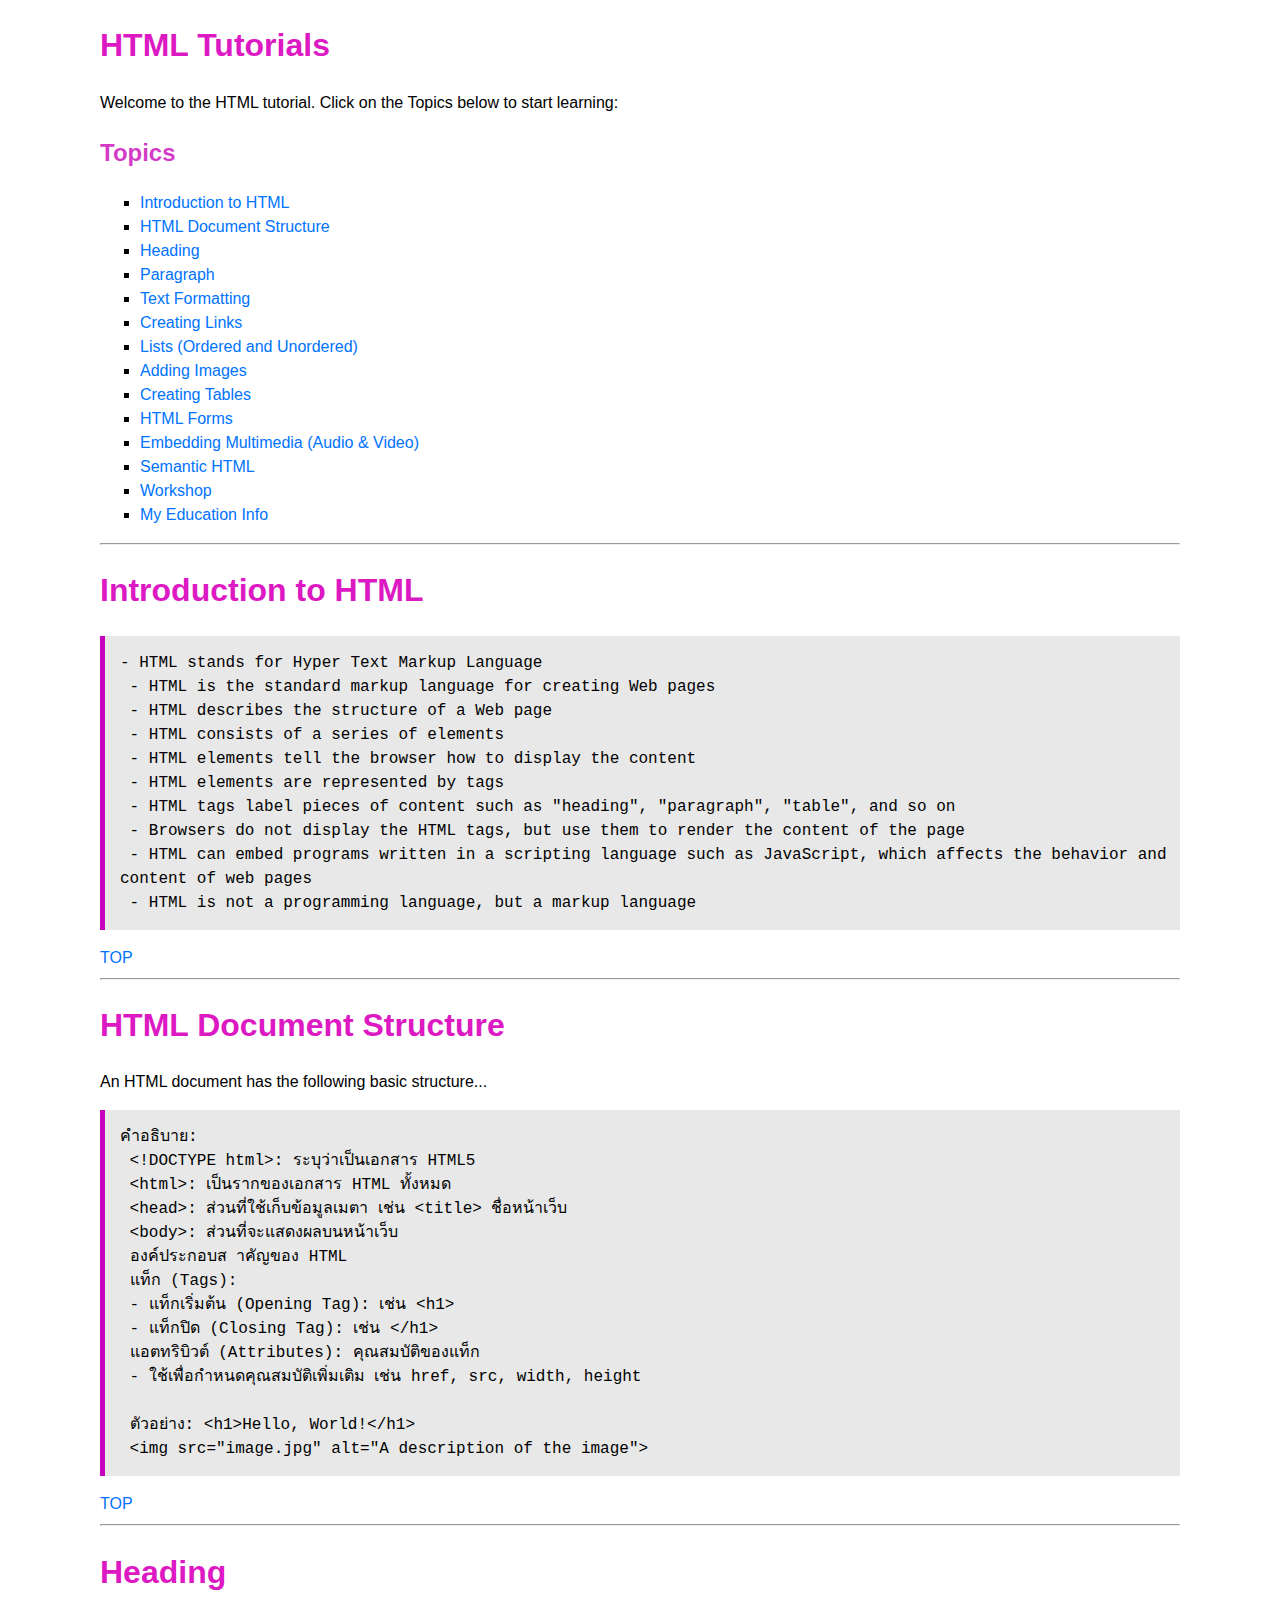
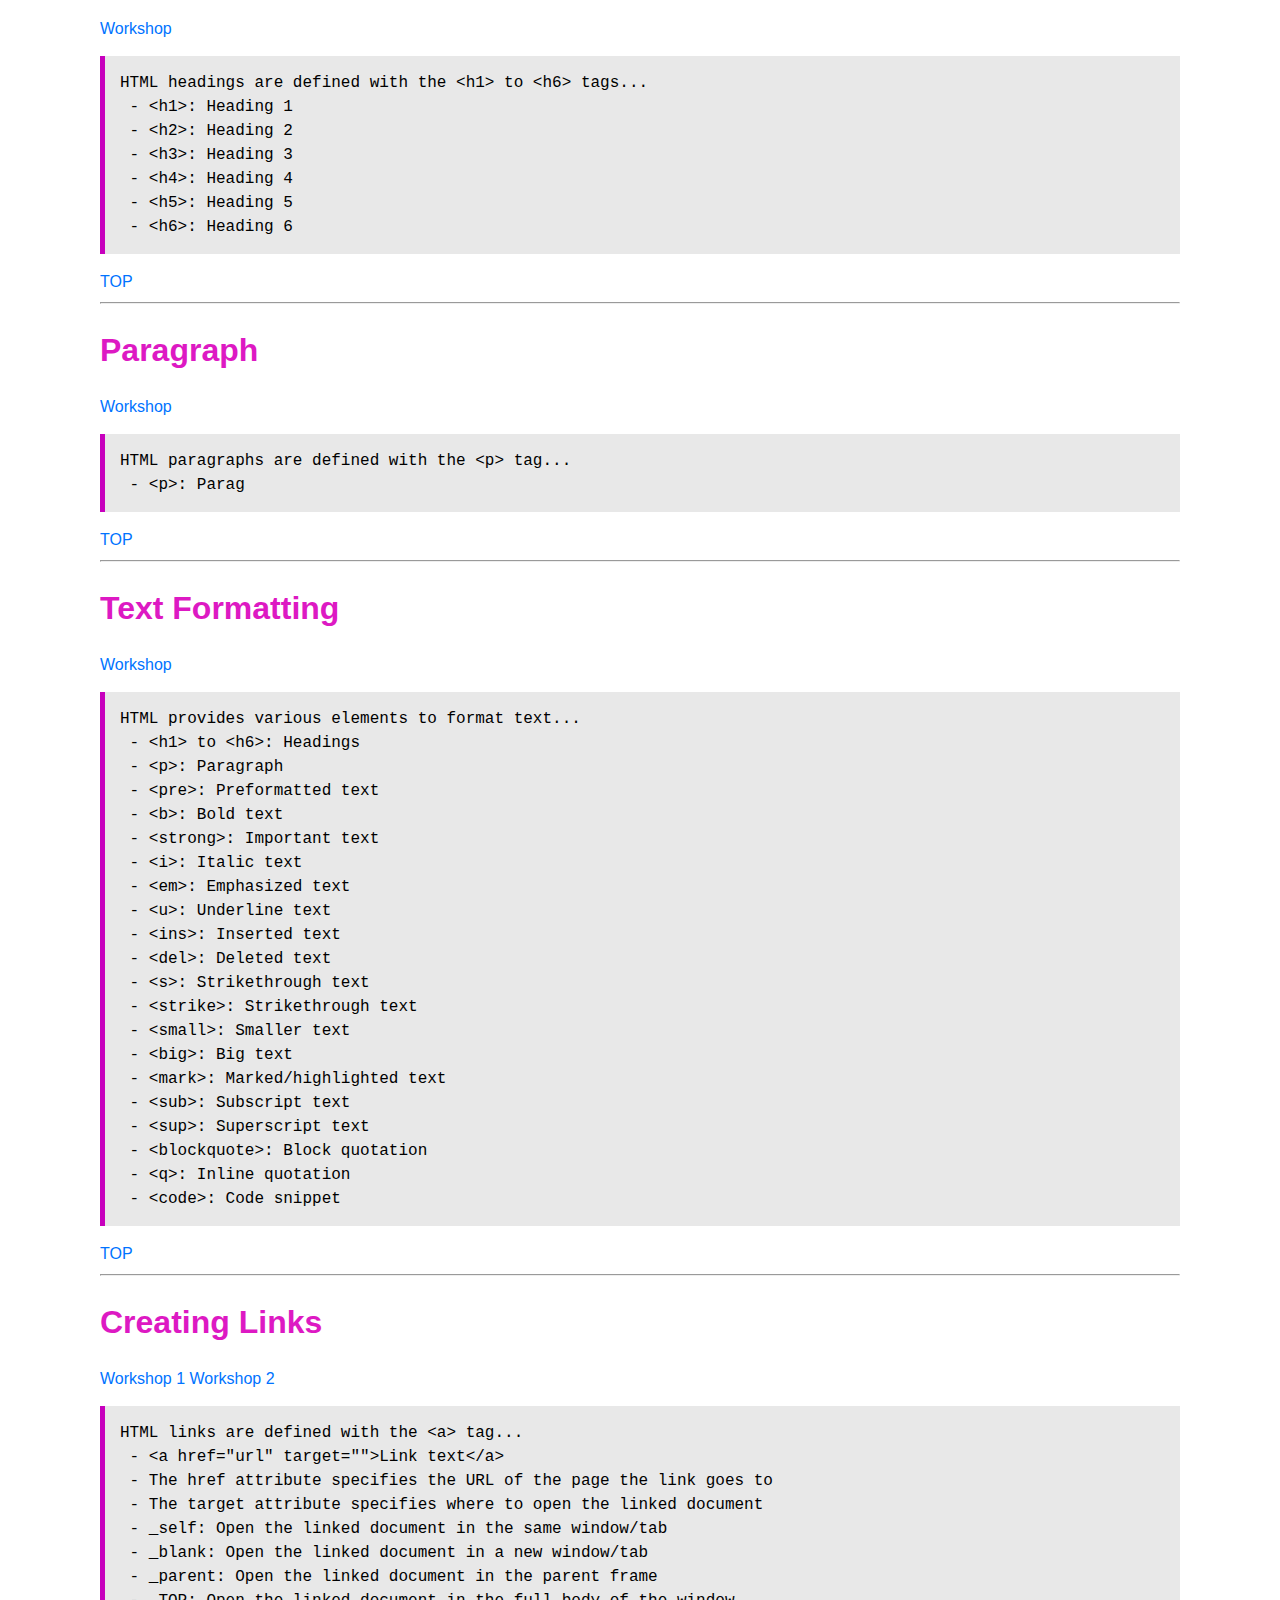
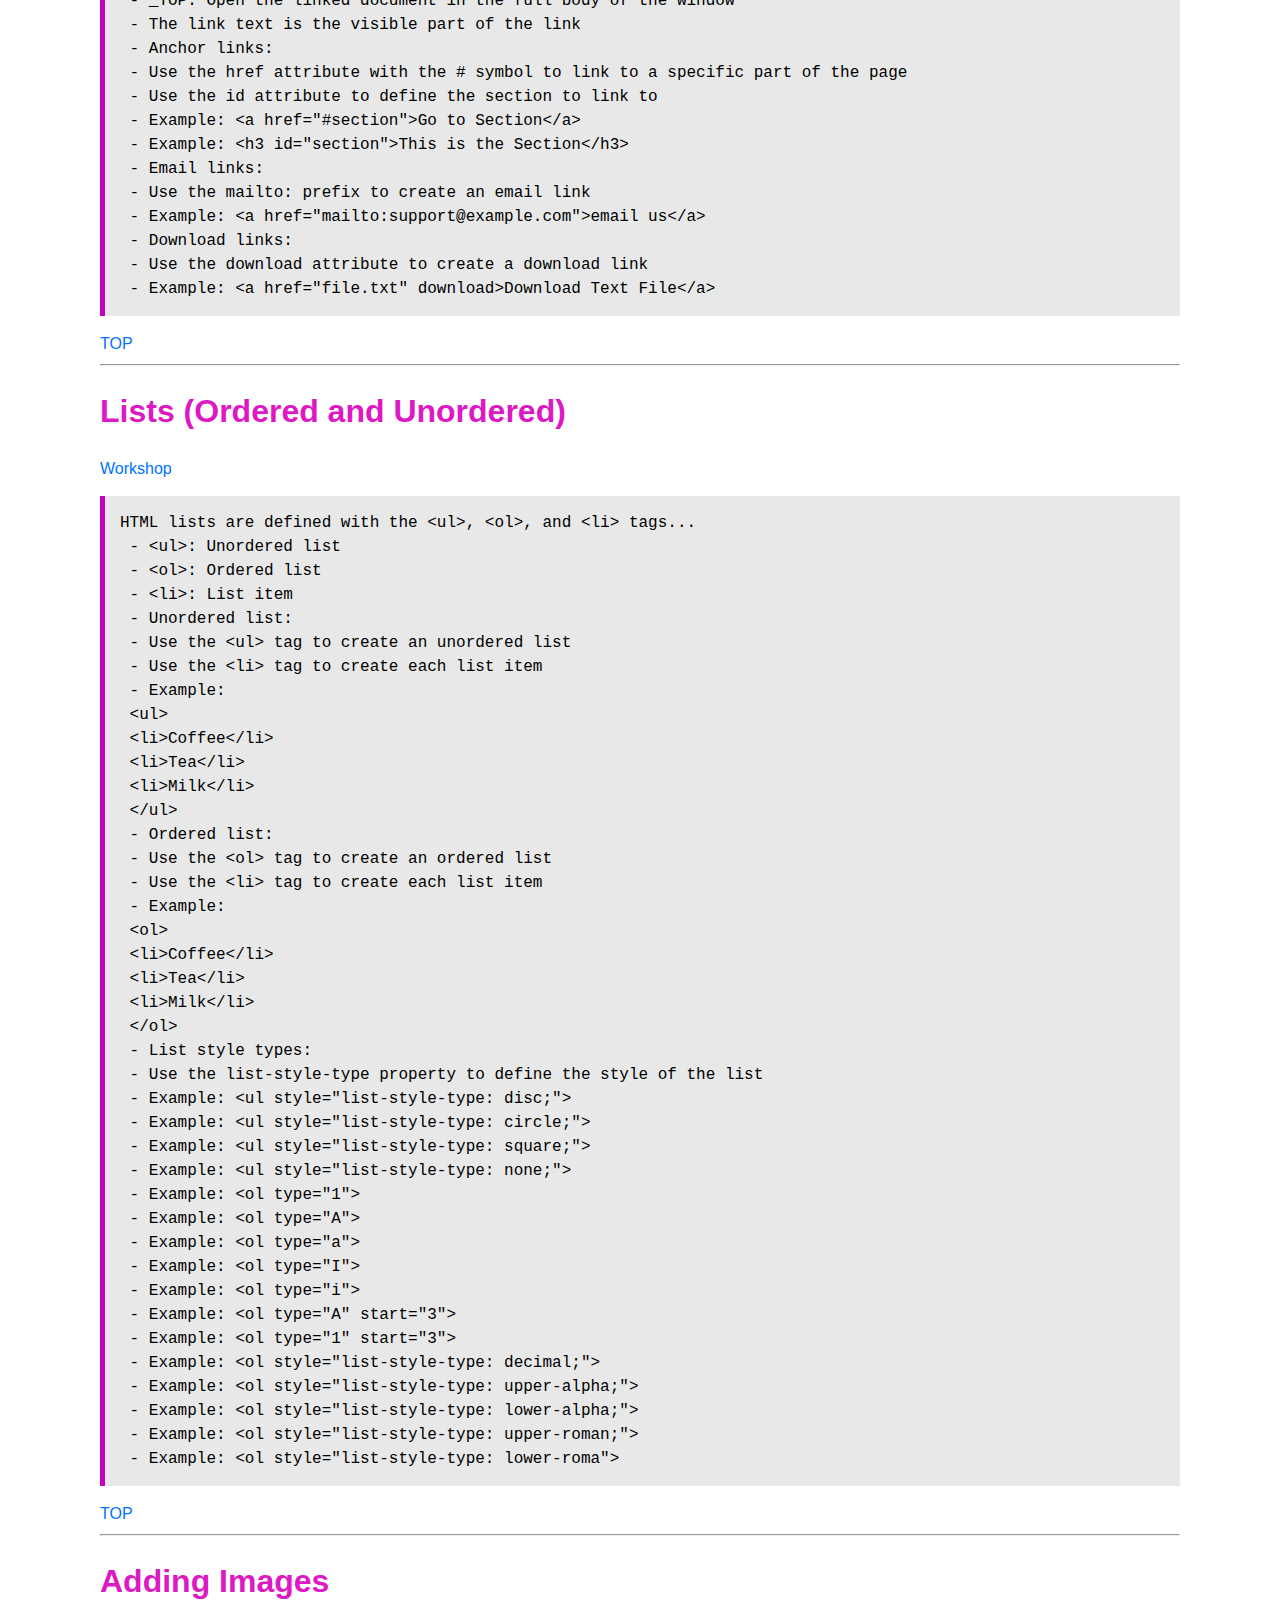
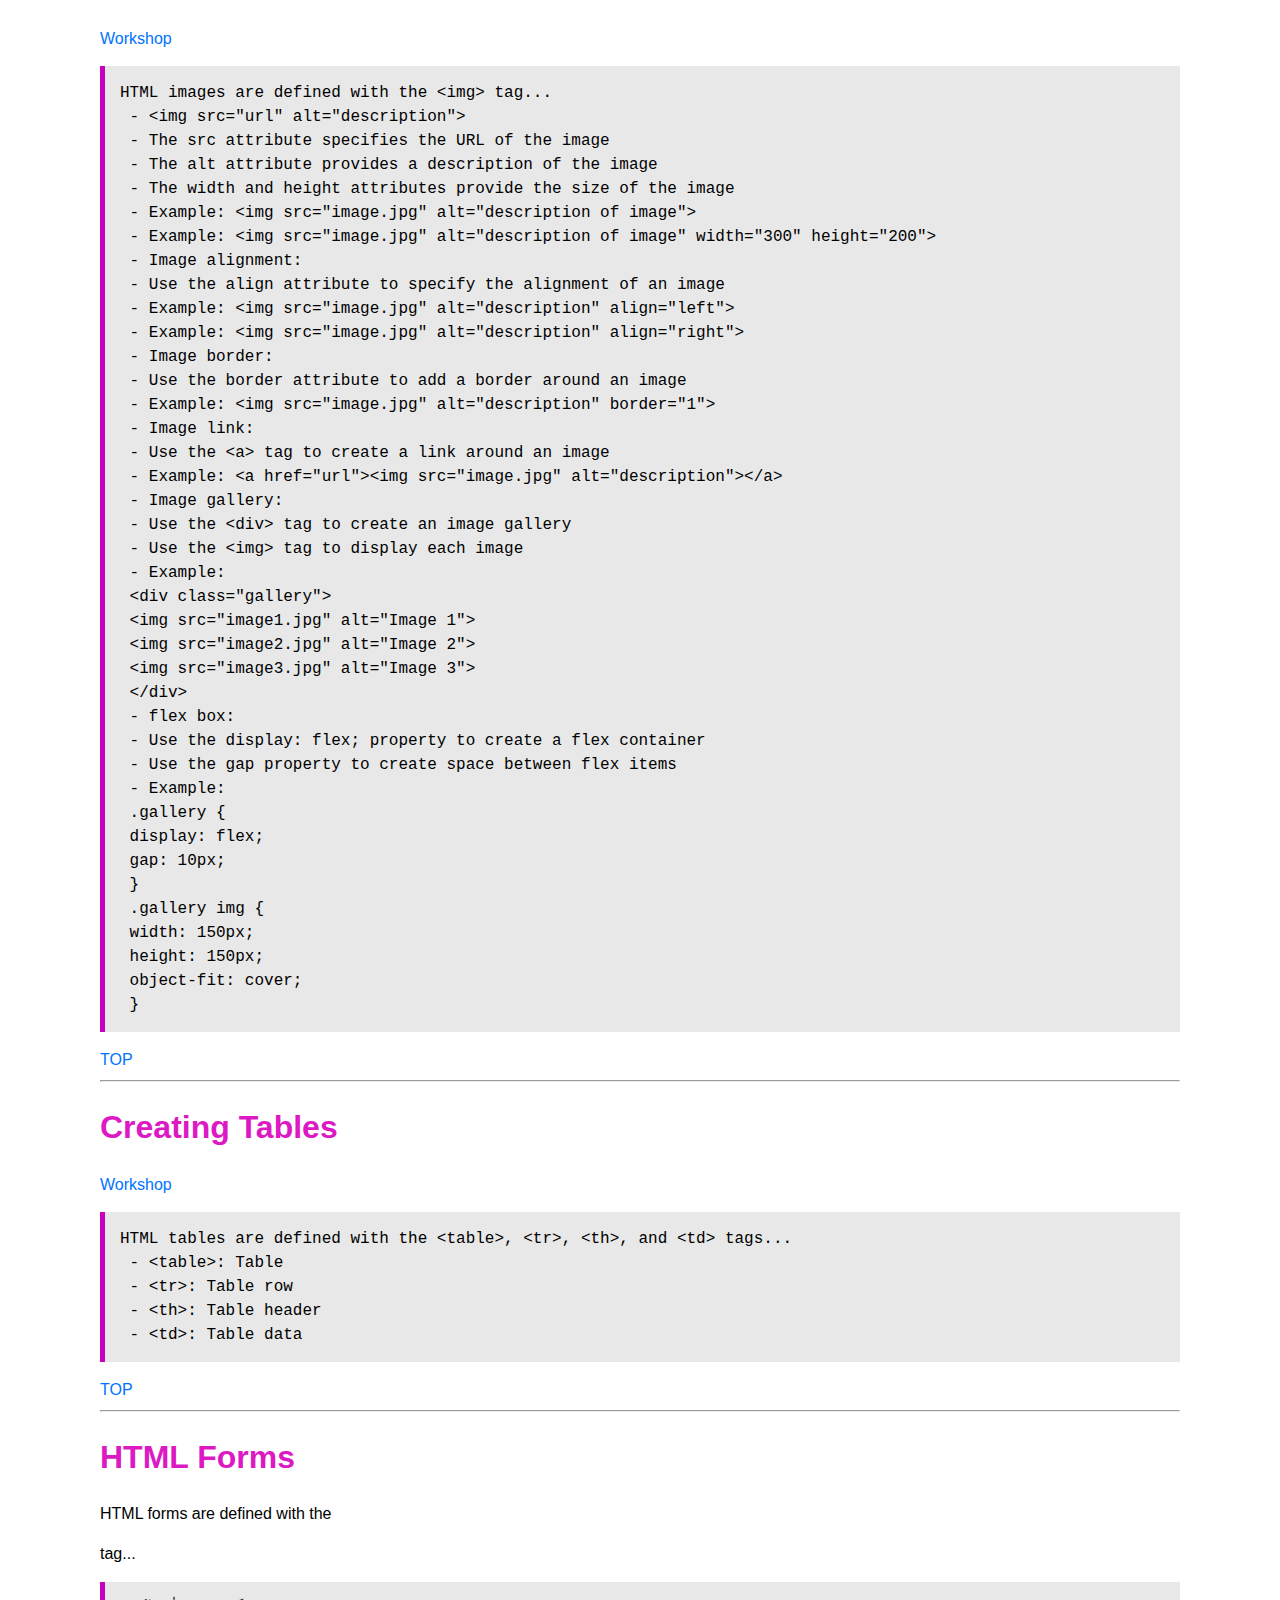
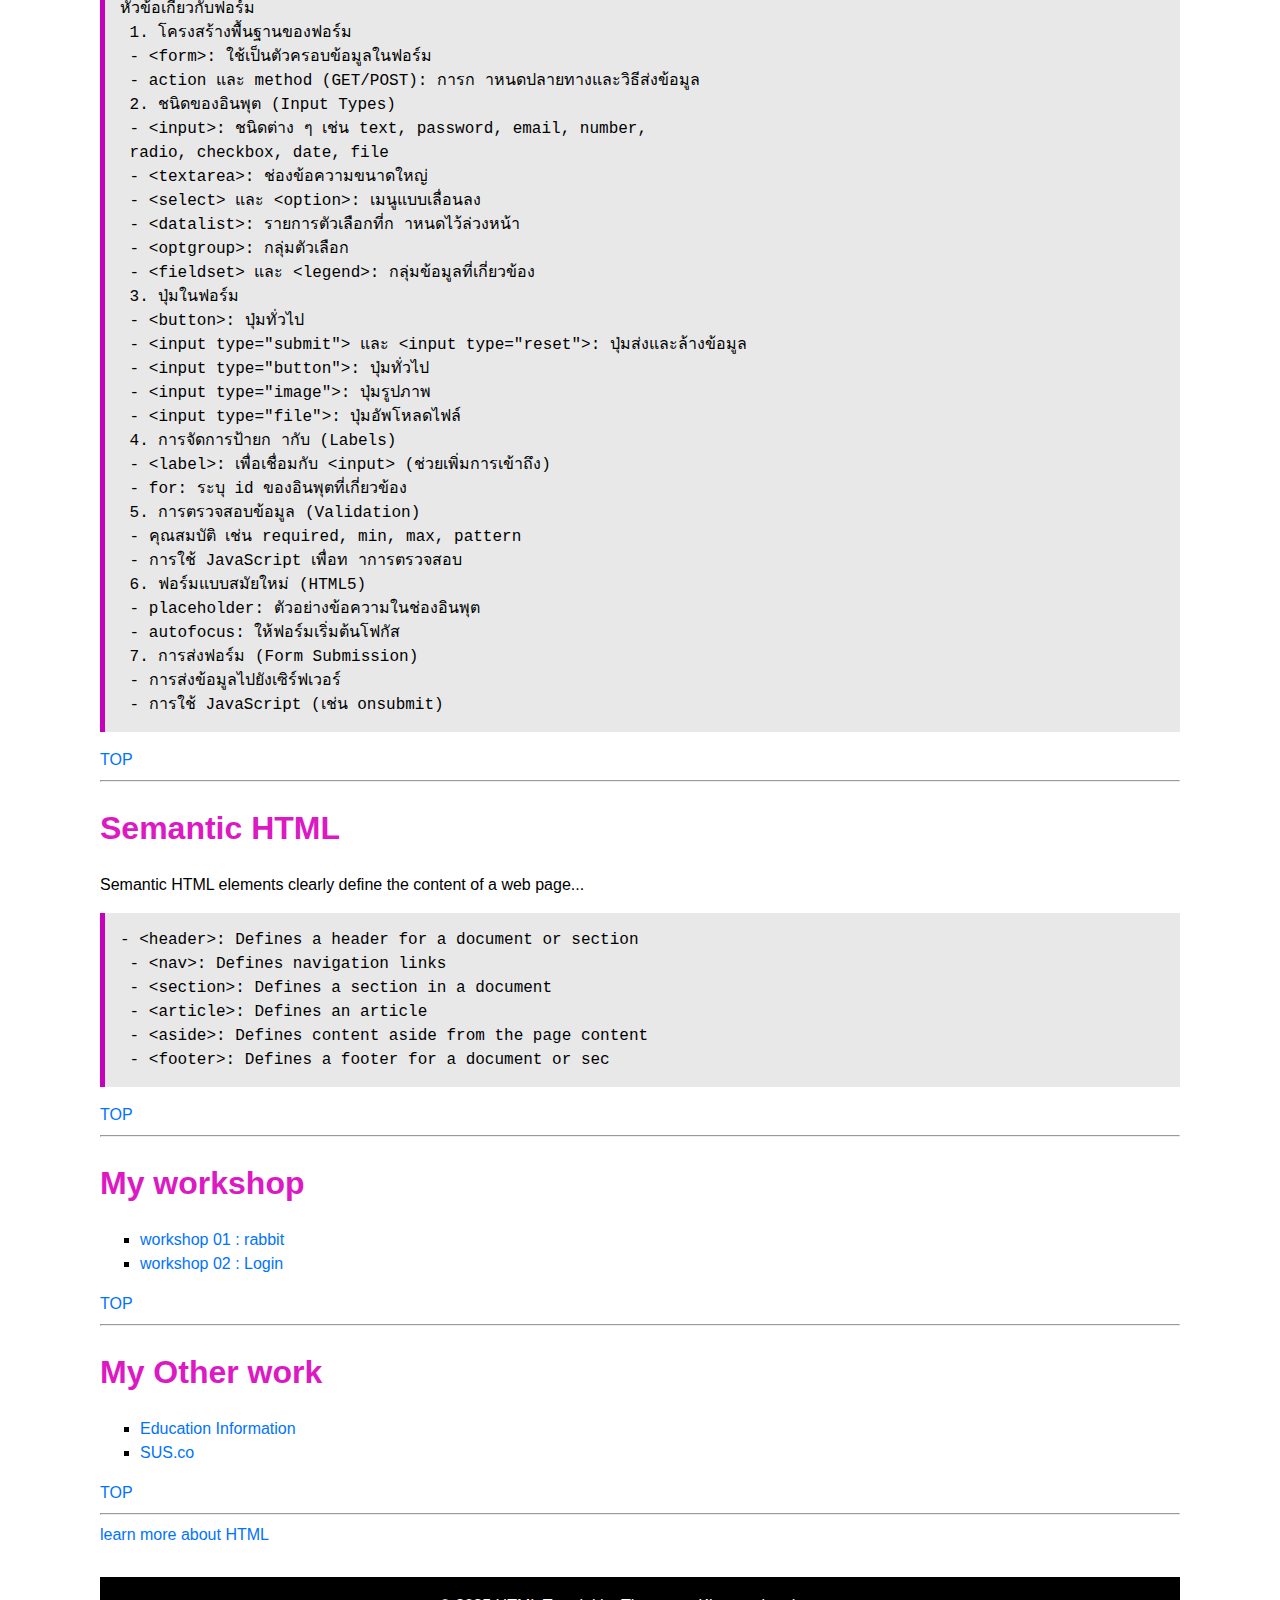
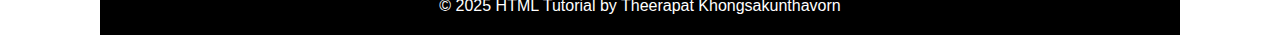
<file: index.html>
<!DOCTYPE html>
<html lang="en">
<head>
    <meta charset="UTF-8">
    <meta name="viewport" content="width=device-width, initial-scale=1.0">
    <title>MFER_Tutorials</title>
</head>
<style>
    body {margin: 20px 100px 0 100px;
        font-family: sans-serif;
        line-height: 1.5;
    }
    h1 {
        color: #dd19c3;
    }
    h2{color: #cc17bddc;}

    html{
        scroll-behavior: smooth;
    }

    a {text-decoration: none;color: #0073ff;}

    li{list-style-type: square;color: #000000;}

    a:hover{text-decoration:underline;}

    pre{background-color: rgb(232, 232, 232);
        border-left: #c700bd 5px solid;
         font-size: 16px;
          padding: 15px;
           margin-TOP: 15px;}
    footer{
        background-color: #000000;padding: 1px;margin-top: 30px;}
</style>
<body>
    <h1>HTML Tutorials</h1>
    <p>Welcome to the HTML tutorial. Click on the Topics below to start learning:</p>
    <h2>Topics</h2>
    <ul>
    <li><a href="#Introduction">Introduction to HTML</a></li>
    <li><a href="#HTML Document Structure">HTML Document Structure</a></li>
    <li><a href="#Heading">Heading</a></li>
    <li><a href="#Paragraph">Paragraph</a></li>
    <li><a href="#Text Formatting">Text Formatting</a></li>
    <li><a href="#Creating Links">Creating Links
</a></li>
    <li><a href="#Lists (Ordered and Unordered)">Lists (Ordered and Unordered)
</a></li>
    <li><a href="#Adding Images">Adding Images</a></li>
    <li><a href="#Creating Tables">Creating Tables
</a></li>
    <li><a href="#Creating Tables">HTML Forms</a></li>
    <li><a href=" ">Embedding Multimedia (Audio & Video)</a></li>
    <li><a href="#Semantic HTML">Semantic HTML</a></li>
    <li><a href="#Workshop">Workshop</a></li>
    <li><a href="#Eduinfo">My Education Info</a></li>
    </ul>

</body>
<hr>

<!--Section1-->
<h1 id="Introduction">Introduction to HTML</h1>
<pre>
- HTML stands for Hyper Text Markup Language
 - HTML is the standard markup language for creating Web pages
 - HTML describes the structure of a Web page
 - HTML consists of a series of elements
 - HTML elements tell the browser how to display the content
 - HTML elements are represented by tags
 - HTML tags label pieces of content such as "heading", "paragraph", "table", and so on
 - Browsers do not display the HTML tags, but use them to render the content of the page
 - HTML can embed programs written in a scripting language such as JavaScript, which affects the behavior and
content of web pages
 - HTML is not a programming language, but a markup language
</pre>
<a href="">TOP</a>
<hr>
<!--Section2-->
<h1 id="HTML Document Structure">HTML Document Structure</h1>
<p>An HTML document has the following basic structure...</p>
<pre>
คำอธิบาย:
 &lt;!DOCTYPE html&gt;: ระบุว่าเป็นเอกสาร HTML5
 &lt;html&gt;: เป็นรากของเอกสาร HTML ทั้งหมด
 &lt;head&gt;: ส่วนที่ใช้เก็บข้อมูลเมตา เช่น &lt;title&gt; ชื่อหน้าเว็บ
 &lt;body&gt;: ส่วนที่จะแสดงผลบนหน้าเว็บ
 องค์ประกอบส าคัญของ HTML
 แท็ก (Tags):
 - แท็กเริ่มต้น (Opening Tag): เช่น &lt;h1&gt;
 - แท็กปิด (Closing Tag): เช่น &lt;/h1&gt;
 แอตทริบิวต์ (Attributes): คุณสมบัติของแท็ก
 - ใช้เพื่อกำหนดคุณสมบัติเพิ่มเติม เช่น href, src, width, height

 ตัวอย่าง: &lt;h1&gt;Hello, World!&lt;/h1&gt;
 &lt;img src="image.jpg" alt="A description of the image"&gt; 
</pre>
<a href="">TOP</a>
<hr>
<!--Section3-->
<h1 id="Heading">Heading</h1>
<a href="W03_01_heading.html">Workshop</a>
<pre>
HTML headings are defined with the &lt;h1&gt; to &lt;h6&gt; tags...
 - &lt;h1&gt;: Heading 1
 - &lt;h2&gt;: Heading 2
 - &lt;h3&gt;: Heading 3
 - &lt;h4&gt;: Heading 4
 - &lt;h5&gt;: Heading 5
 - &lt;h6&gt;: Heading 6
</pre>
<a href="">TOP</a>
<hr>
<!--Section4-->
<h1 id="Paragraph">Paragraph
</h1>
<a href="">Workshop</a>
<pre>
HTML paragraphs are defined with the &lt;p&gt; tag...
 - &lt;p&gt;: Parag
</pre>
<a href="">TOP</a>
<hr>
<!--Section5-->
<h1 id="Text Formatting">Text Formatting
</h1>
<a href="WS04_01_formatting.html">Workshop</a>
<pre>
HTML provides various elements to format text...
 - &lt;h1&gt; to &lt;h6&gt;: Headings
 - &lt;p&gt;: Paragraph
 - &lt;pre&gt;: Preformatted text
 - &lt;b&gt;: Bold text
 - &lt;strong&gt;: Important text
 - &lt;i&gt;: Italic text
 - &lt;em&gt;: Emphasized text
 - &lt;u&gt;: Underline text
 - &lt;ins&gt;: Inserted text
 - &lt;del&gt;: Deleted text
 - &lt;s&gt;: Strikethrough text
 - &lt;strike&gt;: Strikethrough text
 - &lt;small&gt;: Smaller text
 - &lt;big&gt;: Big text
 - &lt;mark&gt;: Marked/highlighted text
 - &lt;sub&gt;: Subscript text
 - &lt;sup&gt;: Superscript text
 - &lt;blockquote&gt;: Block quotation
 - &lt;q&gt;: Inline quotation
 - &lt;code&gt;: Code snippet
</pre>
<a href="">TOP</a>
<hr>
<!--Section6-->
<h1 id="Creating Links">Creating Links
</h1>
<a href="WS05_01_link.html">Workshop 1</a>
<a href="WS05_01_link.html">Workshop 2</a>
<pre>
HTML links are defined with the &lt;a&gt; tag...
 - &lt;a href="url" target=""&gt;Link text&lt;/a&gt;
 - The href attribute specifies the URL of the page the link goes to
 - The target attribute specifies where to open the linked document
 - _self: Open the linked document in the same window/tab
 - _blank: Open the linked document in a new window/tab
 - _parent: Open the linked document in the parent frame
 - _TOP: Open the linked document in the full body of the window
 - The link text is the visible part of the link
 - Anchor links: 
 - Use the href attribute with the # symbol to link to a specific part of the page
 - Use the id attribute to define the section to link to
 - Example: &lt;a href="#section"&gt;Go to Section&lt;/a&gt;
 - Example: &lt;h3 id="section"&gt;This is the Section&lt;/h3&gt;
 - Email links:
 - Use the mailto: prefix to create an email link
 - Example: &lt;a href="mailto:support@example.com"&gt;email us&lt;/a&gt;
 - Download links:
 - Use the download attribute to create a download link
 - Example: &lt;a href="file.txt" download&gt;Download Text File&lt;/a&gt;
</pre>
<a href="">TOP</a>
<hr>
<!--Section7-->
<h1 id="Lists (Ordered and Unordered)">Lists (Ordered and Unordered)
</h1>
<a href="">Workshop</a>
<pre>
HTML lists are defined with the &lt;ul&gt;, &lt;ol&gt;, and &lt;li&gt; tags...
 - &lt;ul&gt;: Unordered list
 - &lt;ol&gt;: Ordered list
 - &lt;li&gt;: List item
 - Unordered list:
 - Use the &lt;ul&gt; tag to create an unordered list
 - Use the &lt;li&gt; tag to create each list item
 - Example:
 &lt;ul&gt;
 &lt;li&gt;Coffee&lt;/li&gt;
 &lt;li&gt;Tea&lt;/li&gt;
 &lt;li&gt;Milk&lt;/li&gt;
 &lt;/ul&gt;
 - Ordered list:
 - Use the &lt;ol&gt; tag to create an ordered list
 - Use the &lt;li&gt; tag to create each list item
 - Example:
 &lt;ol&gt;
 &lt;li&gt;Coffee&lt;/li&gt;
 &lt;li&gt;Tea&lt;/li&gt;
 &lt;li&gt;Milk&lt;/li&gt;
 &lt;/ol&gt;
 - List style types:
 - Use the list-style-type property to define the style of the list
 - Example: &lt;ul style="list-style-type: disc;"&gt;
 - Example: &lt;ul style="list-style-type: circle;"&gt;
 - Example: &lt;ul style="list-style-type: square;"&gt;
 - Example: &lt;ul style="list-style-type: none;"&gt;
 - Example: &lt;ol type="1"&gt;
 - Example: &lt;ol type="A"&gt;
 - Example: &lt;ol type="a"&gt;
 - Example: &lt;ol type="I"&gt;
 - Example: &lt;ol type="i"&gt;
 - Example: &lt;ol type="A" start="3"&gt;
 - Example: &lt;ol type="1" start="3"&gt;
 - Example: &lt;ol style="list-style-type: decimal;"&gt;
 - Example: &lt;ol style="list-style-type: upper-alpha;"&gt;
 - Example: &lt;ol style="list-style-type: lower-alpha;"&gt;
 - Example: &lt;ol style="list-style-type: upper-roman;"&gt;
 - Example: &lt;ol style="list-style-type: lower-roma"&gt;
</pre>
<a href="">TOP</a>
<hr>
<!--Section8-->
<h1 id="Adding Images">Adding Images
</h1>
<a href="WS07_02_image.html">Workshop</a>
<pre>
HTML images are defined with the &lt;img&gt; tag...
 - &lt;img src="url" alt="description"&gt;
 - The src attribute specifies the URL of the image
 - The alt attribute provides a description of the image
 - The width and height attributes provide the size of the image
 - Example: &lt;img src="image.jpg" alt="description of image"&gt;
 - Example: &lt;img src="image.jpg" alt="description of image" width="300" height="200"&gt;
 - Image alignment:
 - Use the align attribute to specify the alignment of an image
 - Example: &lt;img src="image.jpg" alt="description" align="left"&gt;
 - Example: &lt;img src="image.jpg" alt="description" align="right"&gt;
 - Image border:
 - Use the border attribute to add a border around an image
 - Example: &lt;img src="image.jpg" alt="description" border="1"&gt;
 - Image link:
 - Use the &lt;a&gt; tag to create a link around an image
 - Example: &lt;a href="url"&gt;&lt;img src="image.jpg" alt="description"&gt;&lt;/a&gt;
 - Image gallery:
 - Use the &lt;div&gt; tag to create an image gallery
 - Use the &lt;img&gt; tag to display each image
 - Example:
 &lt;div class="gallery"&gt;
 &lt;img src="image1.jpg" alt="Image 1"&gt;
 &lt;img src="image2.jpg" alt="Image 2"&gt;
 &lt;img src="image3.jpg" alt="Image 3"&gt;
 &lt;/div&gt;
 - flex box:
 - Use the display: flex; property to create a flex container
 - Use the gap property to create space between flex items
 - Example:
 .gallery {
 display: flex;
 gap: 10px;
 }
 .gallery img {
 width: 150px;
 height: 150px;
 object-fit: cover;
 }
</pre>
<a href="">TOP</a>
<hr>
<!--Section9-->
<h1 id="Creating Tables">Creating Tables
</h1>
<a href="">Workshop</a>
<pre>
HTML tables are defined with the &lt;table&gt;, &lt;tr&gt;, &lt;th&gt;, and &lt;td&gt; tags...
 - &lt;table&gt;: Table
 - &lt;tr&gt;: Table row
 - &lt;th&gt;: Table header
 - &lt;td&gt;: Table data
</pre>
<a href="">TOP</a>
<hr>
<!--Section10-->
<h1 id="HTML Forms">HTML Forms
</h1>
<p>HTML forms are defined with the <form> tag...</p>
<pre>
หัวข้อเกี่ยวกับฟอร์ม
 1. โครงสร้างพื้นฐานของฟอร์ม
 - &lt;form&gt;: ใช้เป็นตัวครอบข้อมูลในฟอร์ม
 - action และ method (GET/POST): การก าหนดปลายทางและวิธีส่งข้อมูล
 2. ชนิดของอินพุต (Input Types)
 - &lt;input&gt;: ชนิดต่าง ๆ เช่น text, password, email, number,
 radio, checkbox, date, file
 - &lt;textarea&gt;: ช่องข้อความขนาดใหญ่
 - &lt;select&gt; และ &lt;option&gt;: เมนูแบบเลื่อนลง
 - &lt;datalist&gt;: รายการตัวเลือกที่ก าหนดไว้ล่วงหน้า
 - &lt;optgroup&gt;: กลุ่มตัวเลือก
 - &lt;fieldset&gt; และ &lt;legend&gt;: กลุ่มข้อมูลที่เกี่ยวข้อง
 3. ปุ่มในฟอร์ม
 - &lt;button&gt;: ปุ่มทั่วไป
 - &lt;input type="submit"&gt; และ &lt;input type="reset"&gt;: ปุ่มส่งและล้างข้อมูล
 - &lt;input type="button"&gt;: ปุ่มทั่วไป
 - &lt;input type="image"&gt;: ปุ่มรูปภาพ
 - &lt;input type="file"&gt;: ปุ่มอัพโหลดไฟล์
 4. การจัดการป้ายก ากับ (Labels)
 - &lt;label&gt;: เพื่อเชื่อมกับ &lt;input&gt; (ช่วยเพิ่มการเข้าถึง)
 - for: ระบุ id ของอินพุตที่เกี่ยวข้อง
 5. การตรวจสอบข้อมูล (Validation)
 - คุณสมบัติ เช่น required, min, max, pattern
 - การใช้ JavaScript เพื่อท าการตรวจสอบ
 6. ฟอร์มแบบสมัยใหม่ (HTML5)
 - placeholder: ตัวอย่างข้อความในช่องอินพุต
 - autofocus: ให้ฟอร์มเริ่มต้นโฟกัส
 7. การส่งฟอร์ม (Form Submission)
 - การส่งข้อมูลไปยังเซิร์ฟเวอร์
 - การใช้ JavaScript (เช่น onsubmit)
</pre>
<a href="">TOP</a>
<hr>
<!--Section11-->
<h1 id="Semantic HTML">Semantic HTML
</h1>
<p>Semantic HTML elements clearly define the content of a web page...</p>
<pre>
- &lt;header&gt;: Defines a header for a document or section
 - &lt;nav&gt;: Defines navigation links
 - &lt;section&gt;: Defines a section in a document
 - &lt;article&gt;: Defines an article
 - &lt;aside&gt;: Defines content aside from the page content
 - &lt;footer&gt;: Defines a footer for a document or sec
</pre>
<a href="">TOP</a>
<hr>

<h1 id="Workshop">My workshop
</h1>
<ul>
    <li><a href="">workshop 01 : rabbit</a></li>
    <li><a href="">workshop 02 : Login</a></li>
</ul>
<a href="">TOP</a>
<hr>

<h1 id="Eduinfo">My Other work
</h1>
<ul>
    <li><a href="WS08_01_educationreport.html">Education Information</a></li>
    <li><a href="W11_Mypet.html">SUS.co</a></li>
</ul>
<a href="">TOP</a>
<hr>
<a href="https://www.w3schools.com/html/default.asp">learn more about HTML</a>
<footer><p style="color: white; text-align: center;">&copy; 2025 HTML Tutorial by Theerapat Khongsakunthavorn</p></footer>


</html>
</file>
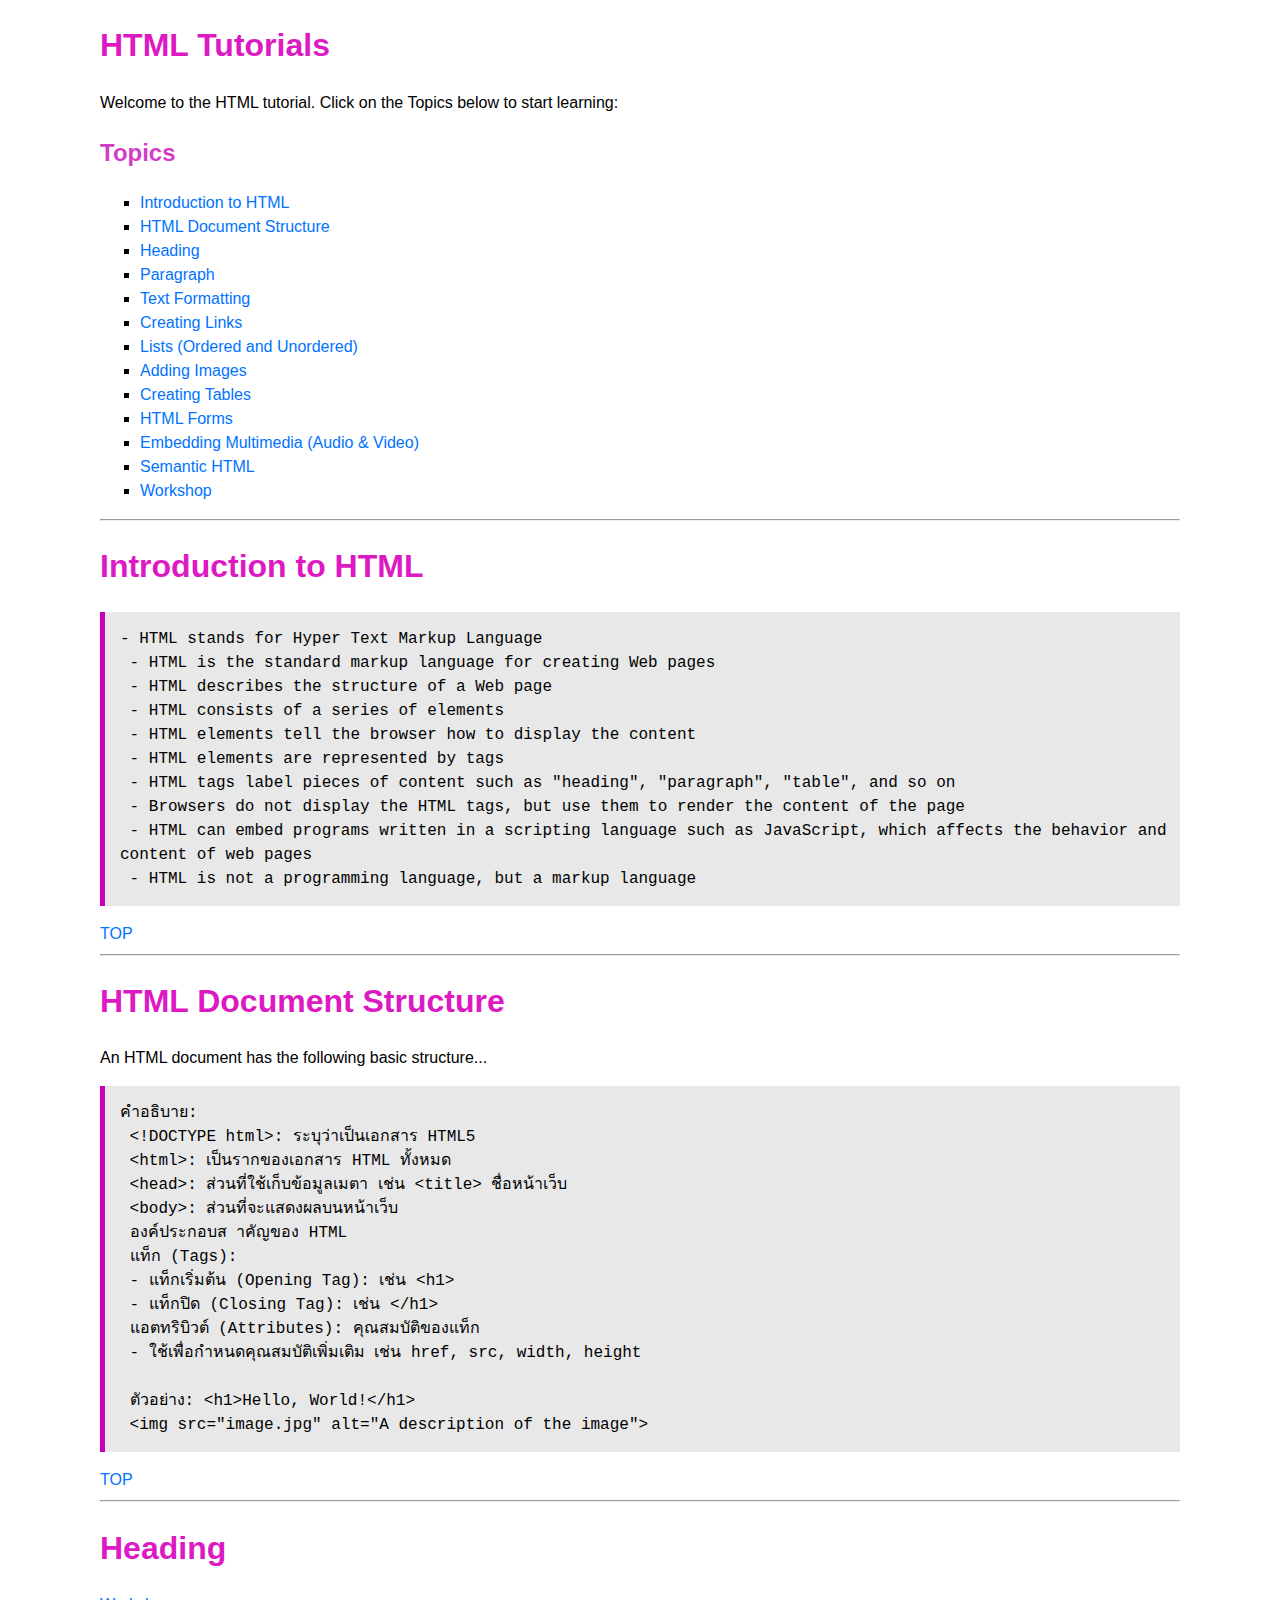
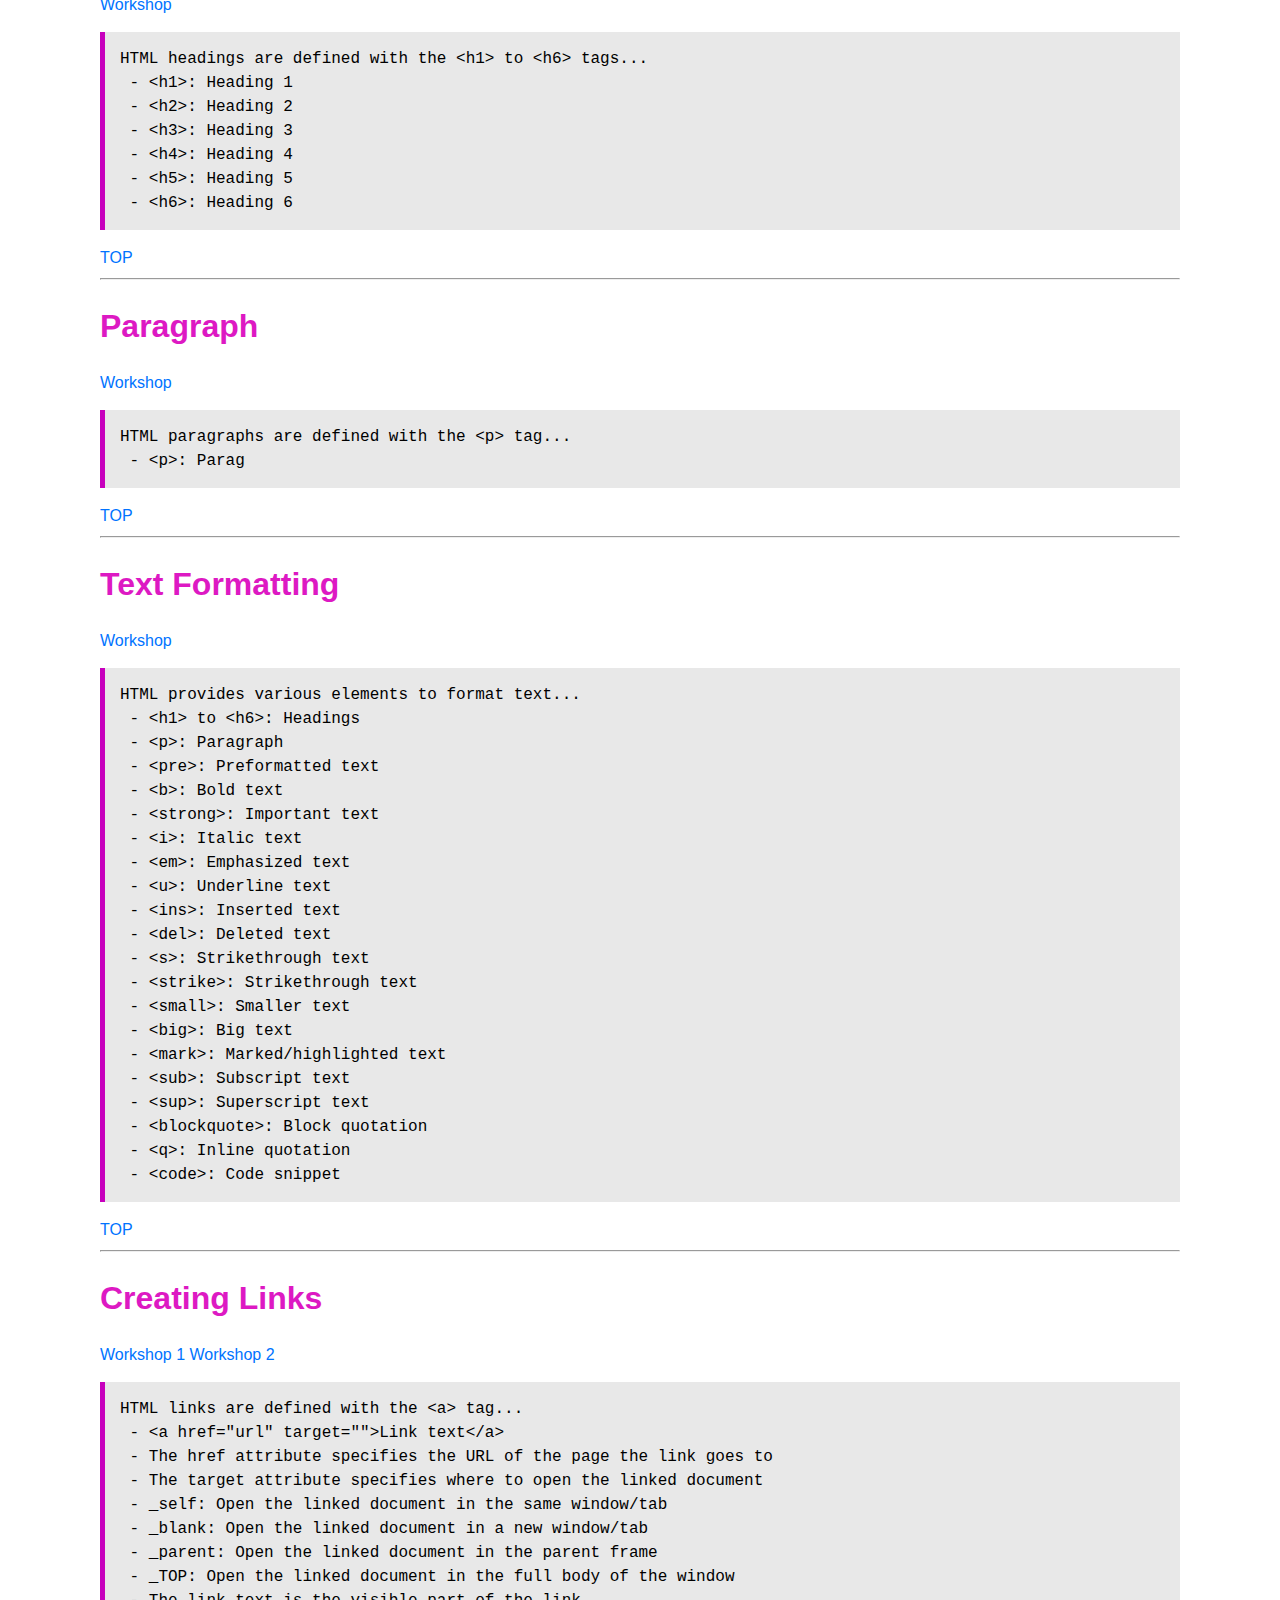
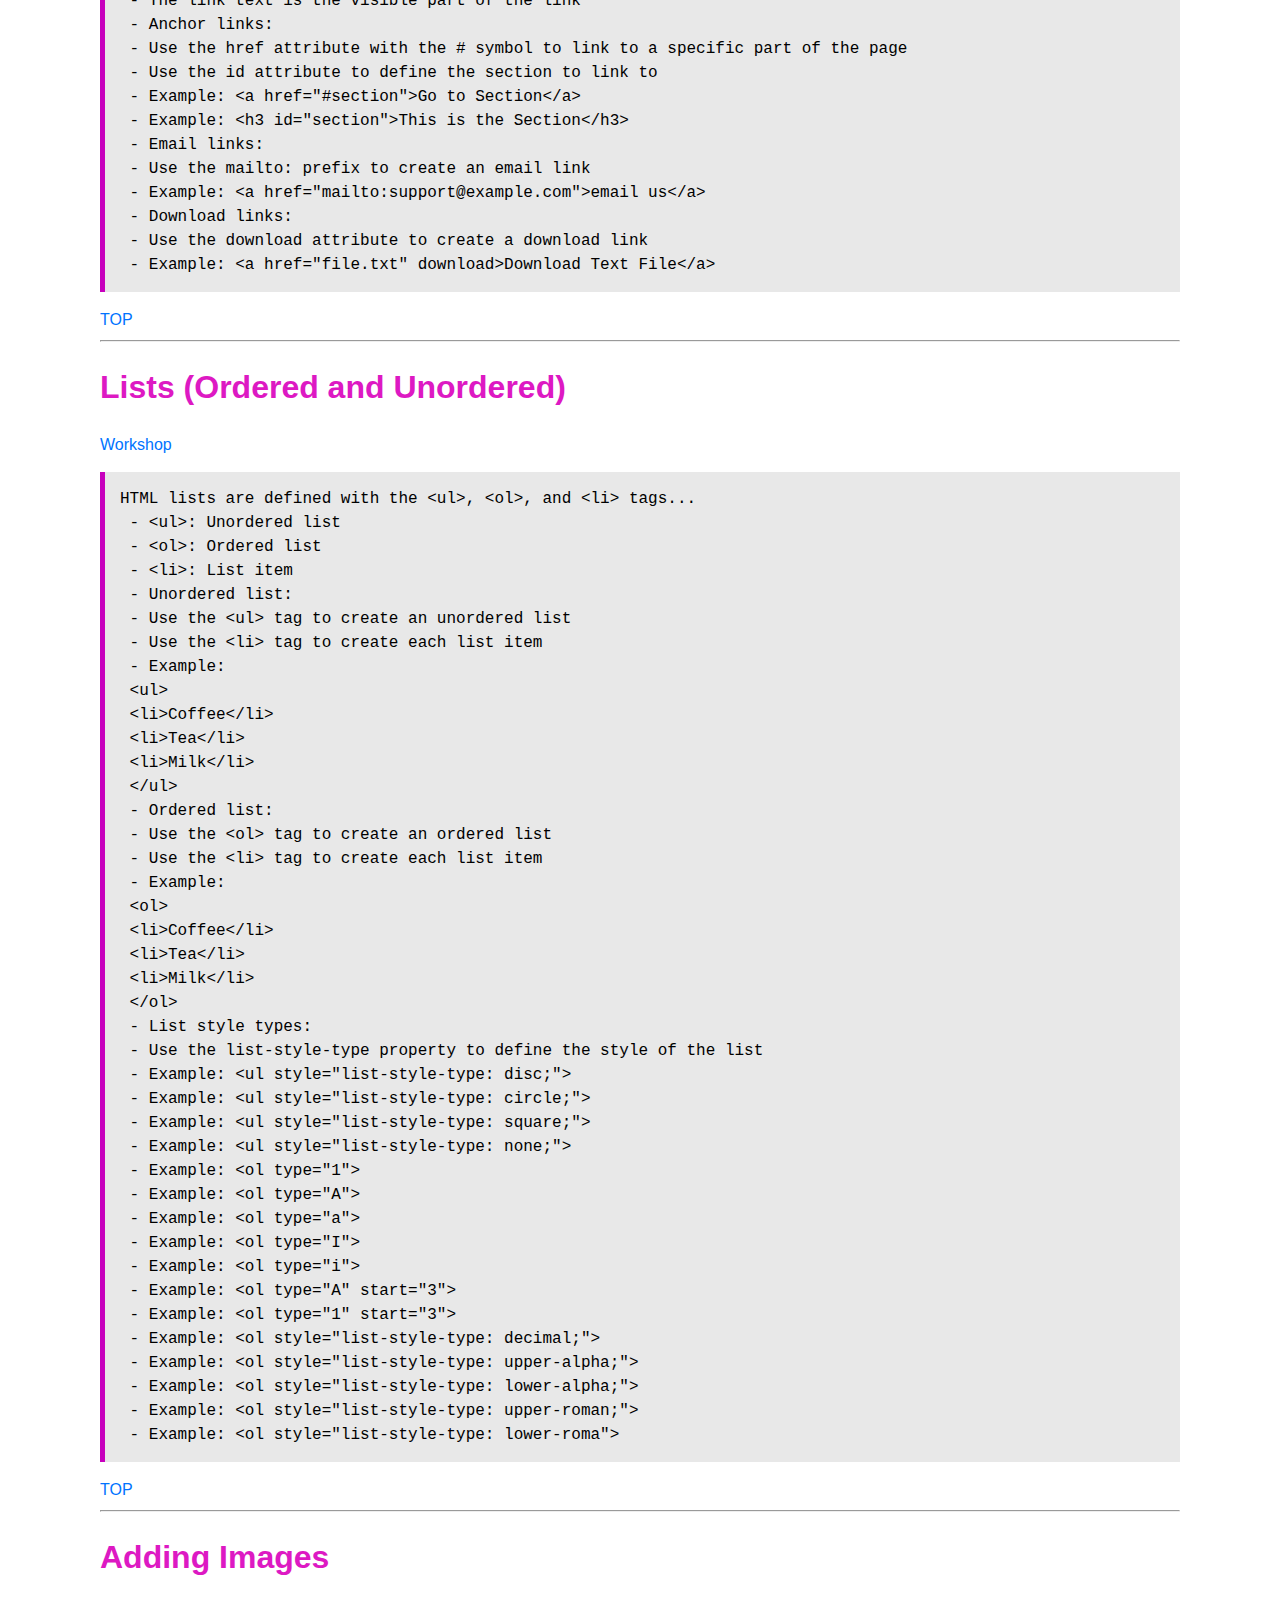
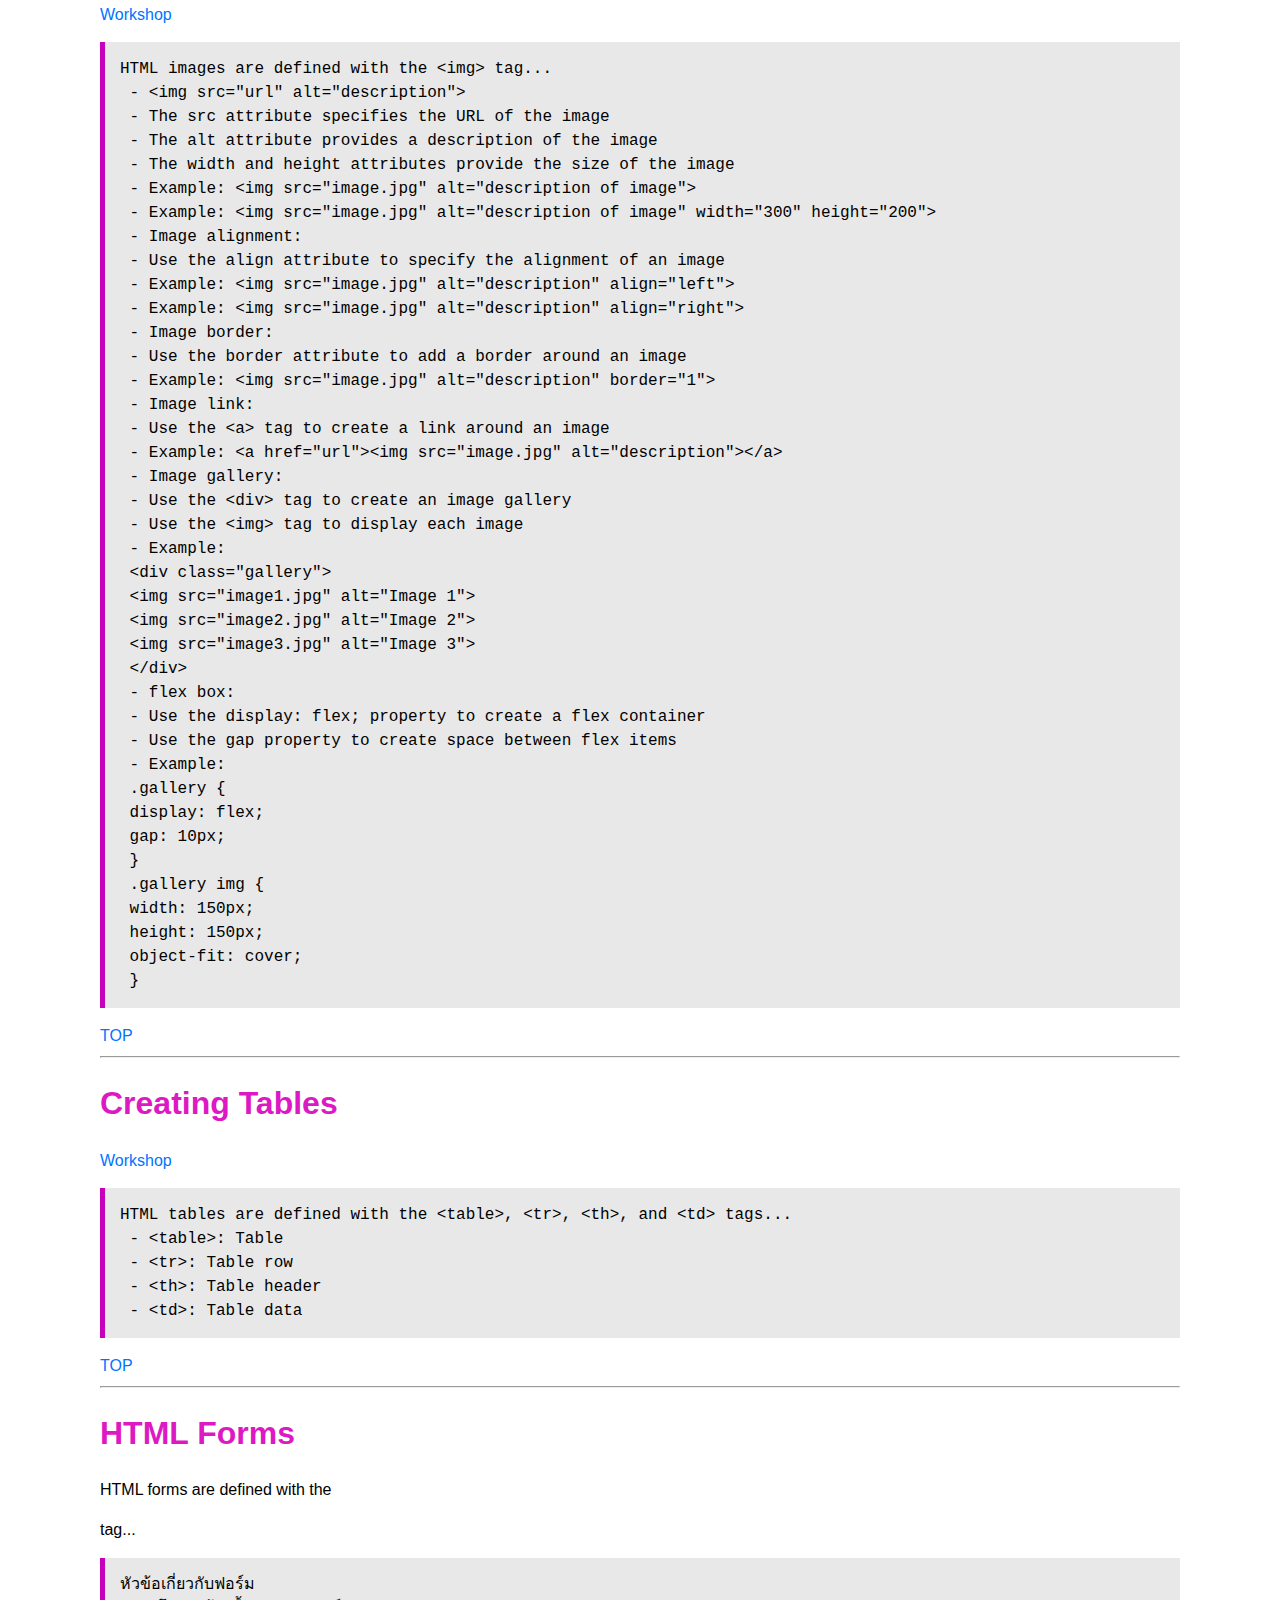
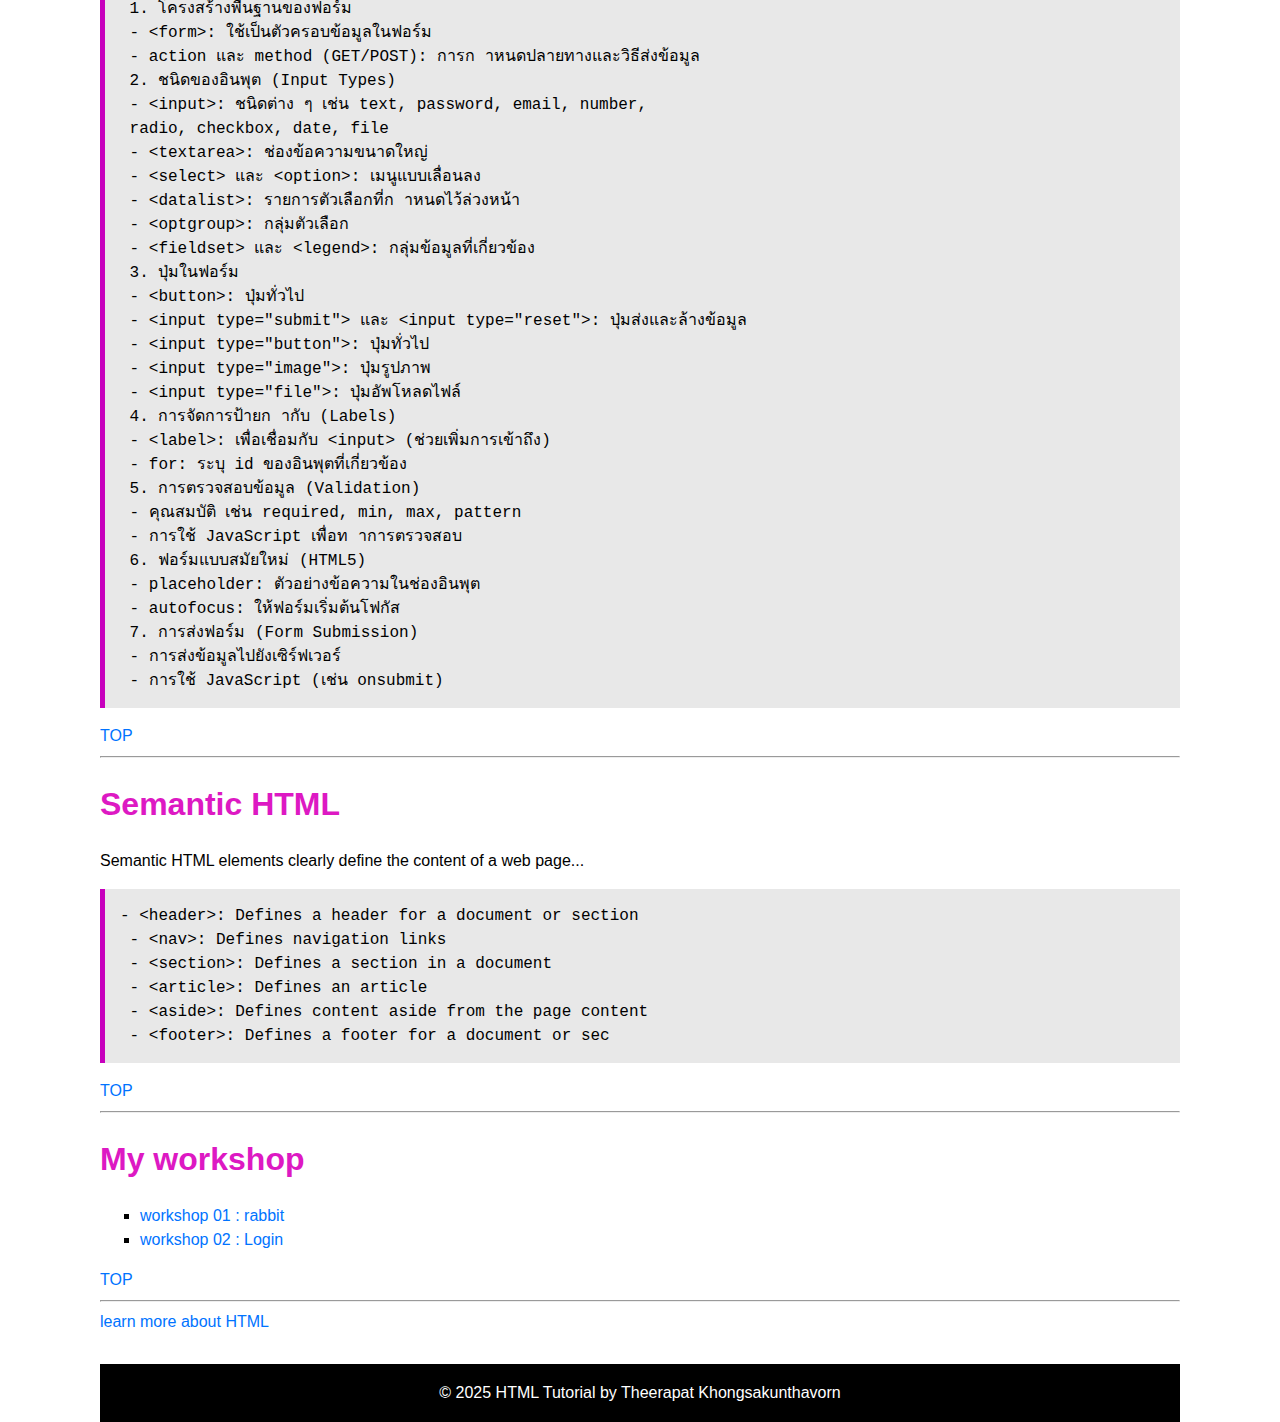
<file: 6744/index.html>
<!DOCTYPE html>
<html lang="en">
<head>
    <meta charset="UTF-8">
    <meta name="viewport" content="width=device-width, initial-scale=1.0">
    <title>MFER_Tutorials</title>
</head>
<style>
    body {margin: 20px 100px 0 100px;
        font-family: sans-serif;
        line-height: 1.5;
    }
    h1 {
        color: #dd19c3;
    }
    h2{color: #cc17bddc;}

    html{
        scroll-behavior: smooth;
    }

    a {text-decoration: none;color: #0073ff;}

    li{list-style-type: square;color: #000000;}

    a:hover{text-decoration:underline;}

    pre{background-color: rgb(232, 232, 232);
        border-left: #c700bd 5px solid;
         font-size: 16px;
          padding: 15px;
           margin-TOP: 15px;}
    footer{
        background-color: #000000;padding: 1px;margin-top: 30px;}
</style>
<body>
    <h1>HTML Tutorials</h1>
    <p>Welcome to the HTML tutorial. Click on the Topics below to start learning:</p>
    <h2>Topics</h2>
    <ul>
    <li><a href="#Introduction">Introduction to HTML</a></li>
    <li><a href="#HTML Document Structure">HTML Document Structure</a></li>
    <li><a href="#Heading">Heading</a></li>
    <li><a href="#Paragraph">Paragraph</a></li>
    <li><a href="#Text Formatting">Text Formatting</a></li>
    <li><a href="#Creating Links">Creating Links
</a></li>
    <li><a href="#Lists (Ordered and Unordered)">Lists (Ordered and Unordered)
</a></li>
    <li><a href="#Adding Images">Adding Images</a></li>
    <li><a href="#Creating Tables">Creating Tables
</a></li>
    <li><a href="#Creating Tables">HTML Forms</a></li>
    <li><a href=" ">Embedding Multimedia (Audio & Video)</a></li>
    <li><a href="#Semantic HTML">Semantic HTML</a></li>
    <li><a href=" ">Workshop</a></li>
    </ul>

</body>
<hr>

<!--Section1-->
<h1 id="Introduction">Introduction to HTML</h1>
<pre>
- HTML stands for Hyper Text Markup Language
 - HTML is the standard markup language for creating Web pages
 - HTML describes the structure of a Web page
 - HTML consists of a series of elements
 - HTML elements tell the browser how to display the content
 - HTML elements are represented by tags
 - HTML tags label pieces of content such as "heading", "paragraph", "table", and so on
 - Browsers do not display the HTML tags, but use them to render the content of the page
 - HTML can embed programs written in a scripting language such as JavaScript, which affects the behavior and
content of web pages
 - HTML is not a programming language, but a markup language
</pre>
<a href="">TOP</a>
<hr>
<!--Section2-->
<h1 id="HTML Document Structure">HTML Document Structure</h1>
<p>An HTML document has the following basic structure...</p>
<pre>
คำอธิบาย:
 &lt;!DOCTYPE html&gt;: ระบุว่าเป็นเอกสาร HTML5
 &lt;html&gt;: เป็นรากของเอกสาร HTML ทั้งหมด
 &lt;head&gt;: ส่วนที่ใช้เก็บข้อมูลเมตา เช่น &lt;title&gt; ชื่อหน้าเว็บ
 &lt;body&gt;: ส่วนที่จะแสดงผลบนหน้าเว็บ
 องค์ประกอบส าคัญของ HTML
 แท็ก (Tags):
 - แท็กเริ่มต้น (Opening Tag): เช่น &lt;h1&gt;
 - แท็กปิด (Closing Tag): เช่น &lt;/h1&gt;
 แอตทริบิวต์ (Attributes): คุณสมบัติของแท็ก
 - ใช้เพื่อกำหนดคุณสมบัติเพิ่มเติม เช่น href, src, width, height

 ตัวอย่าง: &lt;h1&gt;Hello, World!&lt;/h1&gt;
 &lt;img src="image.jpg" alt="A description of the image"&gt; 
</pre>
<a href="">TOP</a>
<hr>
<!--Section3-->
<h1 id="Heading">Heading</h1>
<a href="W03_01_heading.html">Workshop</a>
<pre>
HTML headings are defined with the &lt;h1&gt; to &lt;h6&gt; tags...
 - &lt;h1&gt;: Heading 1
 - &lt;h2&gt;: Heading 2
 - &lt;h3&gt;: Heading 3
 - &lt;h4&gt;: Heading 4
 - &lt;h5&gt;: Heading 5
 - &lt;h6&gt;: Heading 6
</pre>
<a href="">TOP</a>
<hr>
<!--Section4-->
<h1 id="Paragraph">Paragraph
</h1>
<a href="">Workshop</a>
<pre>
HTML paragraphs are defined with the &lt;p&gt; tag...
 - &lt;p&gt;: Parag
</pre>
<a href="">TOP</a>
<hr>
<!--Section5-->
<h1 id="Text Formatting">Text Formatting
</h1>
<a href="WS04_01_formatting.html">Workshop</a>
<pre>
HTML provides various elements to format text...
 - &lt;h1&gt; to &lt;h6&gt;: Headings
 - &lt;p&gt;: Paragraph
 - &lt;pre&gt;: Preformatted text
 - &lt;b&gt;: Bold text
 - &lt;strong&gt;: Important text
 - &lt;i&gt;: Italic text
 - &lt;em&gt;: Emphasized text
 - &lt;u&gt;: Underline text
 - &lt;ins&gt;: Inserted text
 - &lt;del&gt;: Deleted text
 - &lt;s&gt;: Strikethrough text
 - &lt;strike&gt;: Strikethrough text
 - &lt;small&gt;: Smaller text
 - &lt;big&gt;: Big text
 - &lt;mark&gt;: Marked/highlighted text
 - &lt;sub&gt;: Subscript text
 - &lt;sup&gt;: Superscript text
 - &lt;blockquote&gt;: Block quotation
 - &lt;q&gt;: Inline quotation
 - &lt;code&gt;: Code snippet
</pre>
<a href="">TOP</a>
<hr>
<!--Section6-->
<h1 id="Creating Links">Creating Links
</h1>
<a href="WS05_01_link.html">Workshop 1</a>
<a href="WS05_01_link.html">Workshop 2</a>
<pre>
HTML links are defined with the &lt;a&gt; tag...
 - &lt;a href="url" target=""&gt;Link text&lt;/a&gt;
 - The href attribute specifies the URL of the page the link goes to
 - The target attribute specifies where to open the linked document
 - _self: Open the linked document in the same window/tab
 - _blank: Open the linked document in a new window/tab
 - _parent: Open the linked document in the parent frame
 - _TOP: Open the linked document in the full body of the window
 - The link text is the visible part of the link
 - Anchor links: 
 - Use the href attribute with the # symbol to link to a specific part of the page
 - Use the id attribute to define the section to link to
 - Example: &lt;a href="#section"&gt;Go to Section&lt;/a&gt;
 - Example: &lt;h3 id="section"&gt;This is the Section&lt;/h3&gt;
 - Email links:
 - Use the mailto: prefix to create an email link
 - Example: &lt;a href="mailto:support@example.com"&gt;email us&lt;/a&gt;
 - Download links:
 - Use the download attribute to create a download link
 - Example: &lt;a href="file.txt" download&gt;Download Text File&lt;/a&gt;
</pre>
<a href="">TOP</a>
<hr>
<!--Section7-->
<h1 id="Lists (Ordered and Unordered)">Lists (Ordered and Unordered)
</h1>
<a href="">Workshop</a>
<pre>
HTML lists are defined with the &lt;ul&gt;, &lt;ol&gt;, and &lt;li&gt; tags...
 - &lt;ul&gt;: Unordered list
 - &lt;ol&gt;: Ordered list
 - &lt;li&gt;: List item
 - Unordered list:
 - Use the &lt;ul&gt; tag to create an unordered list
 - Use the &lt;li&gt; tag to create each list item
 - Example:
 &lt;ul&gt;
 &lt;li&gt;Coffee&lt;/li&gt;
 &lt;li&gt;Tea&lt;/li&gt;
 &lt;li&gt;Milk&lt;/li&gt;
 &lt;/ul&gt;
 - Ordered list:
 - Use the &lt;ol&gt; tag to create an ordered list
 - Use the &lt;li&gt; tag to create each list item
 - Example:
 &lt;ol&gt;
 &lt;li&gt;Coffee&lt;/li&gt;
 &lt;li&gt;Tea&lt;/li&gt;
 &lt;li&gt;Milk&lt;/li&gt;
 &lt;/ol&gt;
 - List style types:
 - Use the list-style-type property to define the style of the list
 - Example: &lt;ul style="list-style-type: disc;"&gt;
 - Example: &lt;ul style="list-style-type: circle;"&gt;
 - Example: &lt;ul style="list-style-type: square;"&gt;
 - Example: &lt;ul style="list-style-type: none;"&gt;
 - Example: &lt;ol type="1"&gt;
 - Example: &lt;ol type="A"&gt;
 - Example: &lt;ol type="a"&gt;
 - Example: &lt;ol type="I"&gt;
 - Example: &lt;ol type="i"&gt;
 - Example: &lt;ol type="A" start="3"&gt;
 - Example: &lt;ol type="1" start="3"&gt;
 - Example: &lt;ol style="list-style-type: decimal;"&gt;
 - Example: &lt;ol style="list-style-type: upper-alpha;"&gt;
 - Example: &lt;ol style="list-style-type: lower-alpha;"&gt;
 - Example: &lt;ol style="list-style-type: upper-roman;"&gt;
 - Example: &lt;ol style="list-style-type: lower-roma"&gt;
</pre>
<a href="">TOP</a>
<hr>
<!--Section8-->
<h1 id="Adding Images">Adding Images
</h1>
<a href="WS07_02_image.html">Workshop</a>
<pre>
HTML images are defined with the &lt;img&gt; tag...
 - &lt;img src="url" alt="description"&gt;
 - The src attribute specifies the URL of the image
 - The alt attribute provides a description of the image
 - The width and height attributes provide the size of the image
 - Example: &lt;img src="image.jpg" alt="description of image"&gt;
 - Example: &lt;img src="image.jpg" alt="description of image" width="300" height="200"&gt;
 - Image alignment:
 - Use the align attribute to specify the alignment of an image
 - Example: &lt;img src="image.jpg" alt="description" align="left"&gt;
 - Example: &lt;img src="image.jpg" alt="description" align="right"&gt;
 - Image border:
 - Use the border attribute to add a border around an image
 - Example: &lt;img src="image.jpg" alt="description" border="1"&gt;
 - Image link:
 - Use the &lt;a&gt; tag to create a link around an image
 - Example: &lt;a href="url"&gt;&lt;img src="image.jpg" alt="description"&gt;&lt;/a&gt;
 - Image gallery:
 - Use the &lt;div&gt; tag to create an image gallery
 - Use the &lt;img&gt; tag to display each image
 - Example:
 &lt;div class="gallery"&gt;
 &lt;img src="image1.jpg" alt="Image 1"&gt;
 &lt;img src="image2.jpg" alt="Image 2"&gt;
 &lt;img src="image3.jpg" alt="Image 3"&gt;
 &lt;/div&gt;
 - flex box:
 - Use the display: flex; property to create a flex container
 - Use the gap property to create space between flex items
 - Example:
 .gallery {
 display: flex;
 gap: 10px;
 }
 .gallery img {
 width: 150px;
 height: 150px;
 object-fit: cover;
 }
</pre>
<a href="">TOP</a>
<hr>
<!--Section9-->
<h1 id="Creating Tables">Creating Tables
</h1>
<a href="">Workshop</a>
<pre>
HTML tables are defined with the &lt;table&gt;, &lt;tr&gt;, &lt;th&gt;, and &lt;td&gt; tags...
 - &lt;table&gt;: Table
 - &lt;tr&gt;: Table row
 - &lt;th&gt;: Table header
 - &lt;td&gt;: Table data
</pre>
<a href="">TOP</a>
<hr>
<!--Section10-->
<h1 id="HTML Forms">HTML Forms
</h1>
<p>HTML forms are defined with the <form> tag...</p>
<pre>
หัวข้อเกี่ยวกับฟอร์ม
 1. โครงสร้างพื้นฐานของฟอร์ม
 - &lt;form&gt;: ใช้เป็นตัวครอบข้อมูลในฟอร์ม
 - action และ method (GET/POST): การก าหนดปลายทางและวิธีส่งข้อมูล
 2. ชนิดของอินพุต (Input Types)
 - &lt;input&gt;: ชนิดต่าง ๆ เช่น text, password, email, number,
 radio, checkbox, date, file
 - &lt;textarea&gt;: ช่องข้อความขนาดใหญ่
 - &lt;select&gt; และ &lt;option&gt;: เมนูแบบเลื่อนลง
 - &lt;datalist&gt;: รายการตัวเลือกที่ก าหนดไว้ล่วงหน้า
 - &lt;optgroup&gt;: กลุ่มตัวเลือก
 - &lt;fieldset&gt; และ &lt;legend&gt;: กลุ่มข้อมูลที่เกี่ยวข้อง
 3. ปุ่มในฟอร์ม
 - &lt;button&gt;: ปุ่มทั่วไป
 - &lt;input type="submit"&gt; และ &lt;input type="reset"&gt;: ปุ่มส่งและล้างข้อมูล
 - &lt;input type="button"&gt;: ปุ่มทั่วไป
 - &lt;input type="image"&gt;: ปุ่มรูปภาพ
 - &lt;input type="file"&gt;: ปุ่มอัพโหลดไฟล์
 4. การจัดการป้ายก ากับ (Labels)
 - &lt;label&gt;: เพื่อเชื่อมกับ &lt;input&gt; (ช่วยเพิ่มการเข้าถึง)
 - for: ระบุ id ของอินพุตที่เกี่ยวข้อง
 5. การตรวจสอบข้อมูล (Validation)
 - คุณสมบัติ เช่น required, min, max, pattern
 - การใช้ JavaScript เพื่อท าการตรวจสอบ
 6. ฟอร์มแบบสมัยใหม่ (HTML5)
 - placeholder: ตัวอย่างข้อความในช่องอินพุต
 - autofocus: ให้ฟอร์มเริ่มต้นโฟกัส
 7. การส่งฟอร์ม (Form Submission)
 - การส่งข้อมูลไปยังเซิร์ฟเวอร์
 - การใช้ JavaScript (เช่น onsubmit)
</pre>
<a href="">TOP</a>
<hr>
<!--Section11-->
<h1 id="Semantic HTML">Semantic HTML
</h1>
<p>Semantic HTML elements clearly define the content of a web page...</p>
<pre>
- &lt;header&gt;: Defines a header for a document or section
 - &lt;nav&gt;: Defines navigation links
 - &lt;section&gt;: Defines a section in a document
 - &lt;article&gt;: Defines an article
 - &lt;aside&gt;: Defines content aside from the page content
 - &lt;footer&gt;: Defines a footer for a document or sec
</pre>
<a href="">TOP</a>
<hr>

<h1>My workshop
</h1>
<ul>
    <li><a href="">workshop 01 : rabbit</a></li>
    <li><a href="">workshop 02 : Login</a></li>
</ul>
<a href="">TOP</a>
<hr>
<a href="https://www.w3schools.com/html/default.asp">learn more about HTML</a>
<footer><p style="color: white; text-align: center;">&copy; 2025 HTML Tutorial by Theerapat Khongsakunthavorn</p></footer>

</html>
</file>
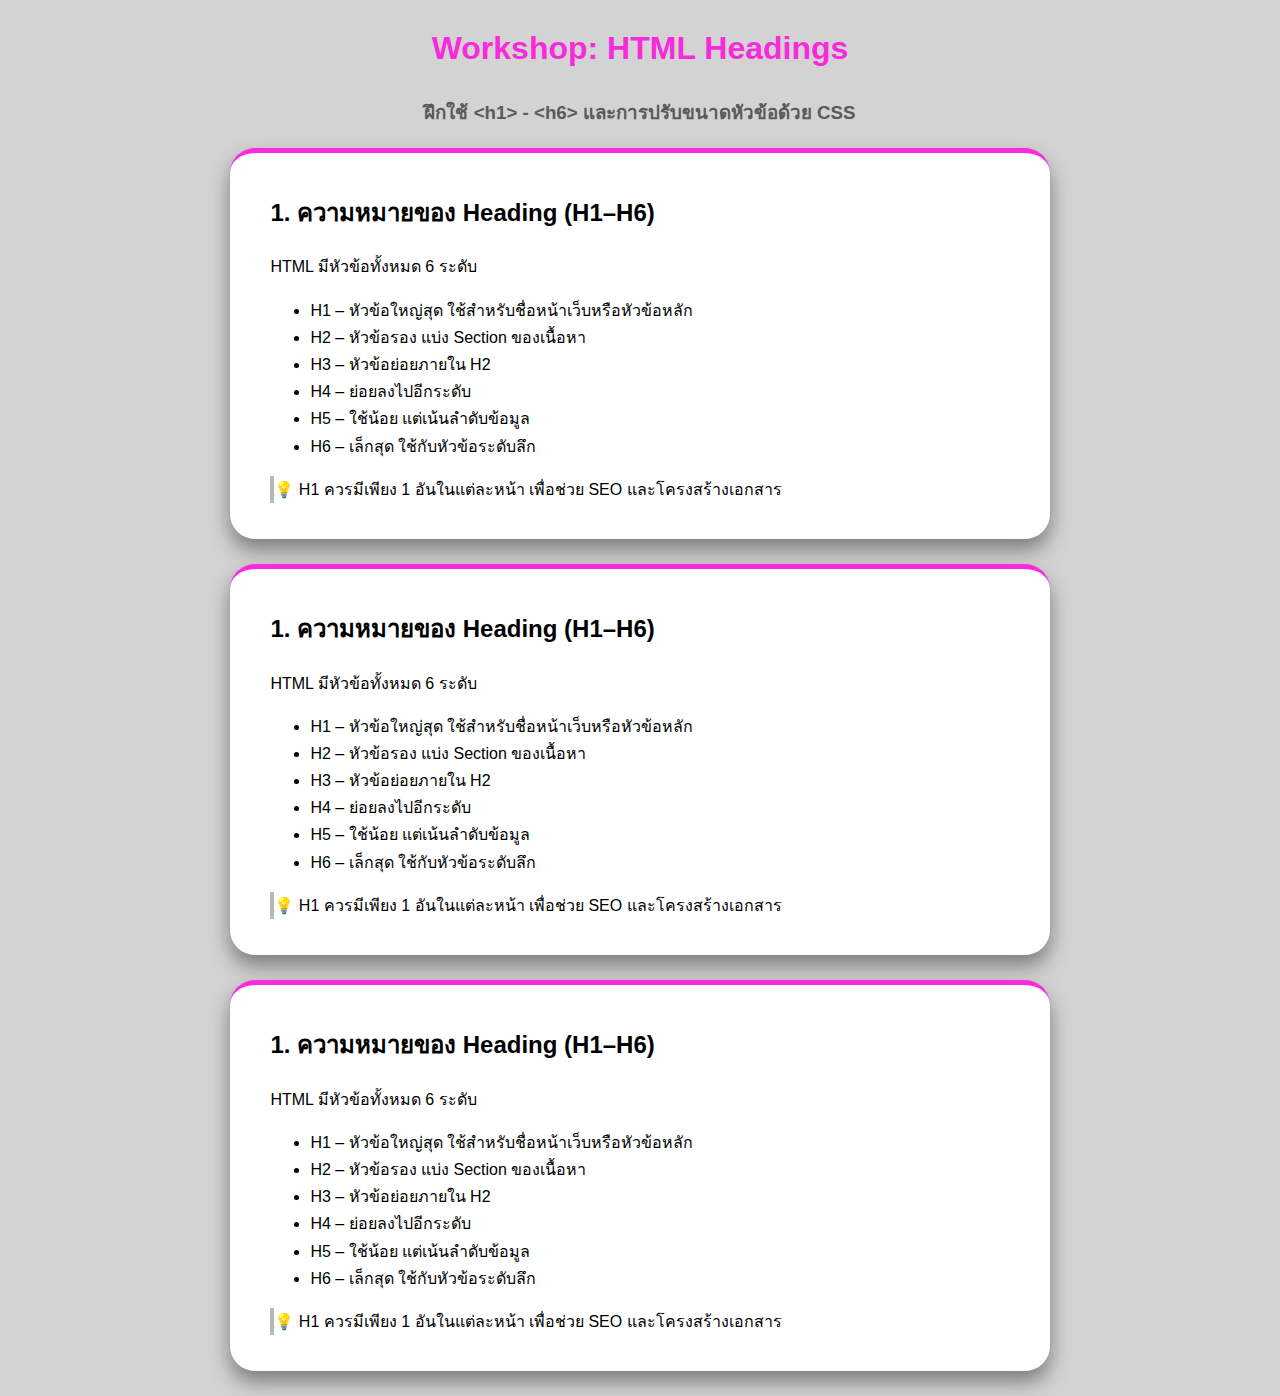
<file: W03_01_heading.html>
<!DOCTYPE html>
<html lang="en">
<head>
    <meta charset="UTF-8">
    <meta name="viewport" content="width=device-width, initial-scale=1.0">
    <title>Heading</title>
</head>

<style>

body{font-family: sans-serif;
margin-left: 18%;
margin-right: 18%;
padding: 0;
line-height: 1.7;
background-color: lightgray;}

.container {
    max-width: 300px;
    margin-bottom:10px;
}

h1{
    color: #f72bdb;
    text-align: center;
}

.subtitle{
    text-align: center;
    color: #5a5a5a;
}
.card{
    margin-bottom: 25px;
    border-top: 5px solid #f72bdb;
    background-color: #ffffff;
    padding:20px 40px;
    border-radius: 25px;
    box-shadow: 0 11px 20px rgb(125, 125, 125);
}
.note{border-left:4px solid #b7b7b7;}
.note::before{content: "💡";}

</style>

<body>

    <h1>Workshop: HTML Headings</h1>
    <h3 class="subtitle">ฝึกใช้ &lt;h1&gt; - &lt;h6&gt; และการปรับขนาดหัวข้อด้วย CSS</h3>
    <div class="container"></div>
    <!--Section1-->
<section class="card">
    <h2>1. ความหมายของ Heading (H1–H6)</h2>
    <p>HTML มีหัวข้อทั้งหมด 6 ระดับ</p>

    <ul>

    <li>H1 – หัวข้อใหญ่สุด ใช้สำหรับชื่อหน้าเว็บหรือหัวข้อหลัก</li>
    <li>H2 – หัวข้อรอง แบ่ง Section ของเนื้อหา</li>
    <li>H3 – หัวข้อย่อยภายใน H2</li>
    <li>H4 – ย่อยลงไปอีกระดับ</li>
    <li>H5 – ใช้น้อย แต่เน้นลำดับข้อมูล</li>
    <li>H6 – เล็กสุด ใช้กับหัวข้อระดับลึก</li>

    </ul>
    <p class="note">  H1 ควรมีเพียง 1 อันในแต่ละหน้า เพื่อช่วย SEO และโครงสร้างเอกสาร</p>
    </section>
</section>

<!--Section1-->
<section class="card">
    <h2>1. ความหมายของ Heading (H1–H6)</h2>
    <p>HTML มีหัวข้อทั้งหมด 6 ระดับ</p>

    <ul>

    <li>H1 – หัวข้อใหญ่สุด ใช้สำหรับชื่อหน้าเว็บหรือหัวข้อหลัก</li>
    <li>H2 – หัวข้อรอง แบ่ง Section ของเนื้อหา</li>
    <li>H3 – หัวข้อย่อยภายใน H2</li>
    <li>H4 – ย่อยลงไปอีกระดับ</li>
    <li>H5 – ใช้น้อย แต่เน้นลำดับข้อมูล</li>
    <li>H6 – เล็กสุด ใช้กับหัวข้อระดับลึก</li>

    </ul>
    <p class="note">  H1 ควรมีเพียง 1 อันในแต่ละหน้า เพื่อช่วย SEO และโครงสร้างเอกสาร</p>
    </section>
</section>

<!--Section1-->
<section class="card">
    <h2>1. ความหมายของ Heading (H1–H6)</h2>
    <p>HTML มีหัวข้อทั้งหมด 6 ระดับ</p>

    <ul>

    <li>H1 – หัวข้อใหญ่สุด ใช้สำหรับชื่อหน้าเว็บหรือหัวข้อหลัก</li>
    <li>H2 – หัวข้อรอง แบ่ง Section ของเนื้อหา</li>
    <li>H3 – หัวข้อย่อยภายใน H2</li>
    <li>H4 – ย่อยลงไปอีกระดับ</li>
    <li>H5 – ใช้น้อย แต่เน้นลำดับข้อมูล</li>
    <li>H6 – เล็กสุด ใช้กับหัวข้อระดับลึก</li>

    </ul>
    <p class="note">  H1 ควรมีเพียง 1 อันในแต่ละหน้า เพื่อช่วย SEO และโครงสร้างเอกสาร</p>
    </section>
</section>
</div>
</body>
</html>
</file>
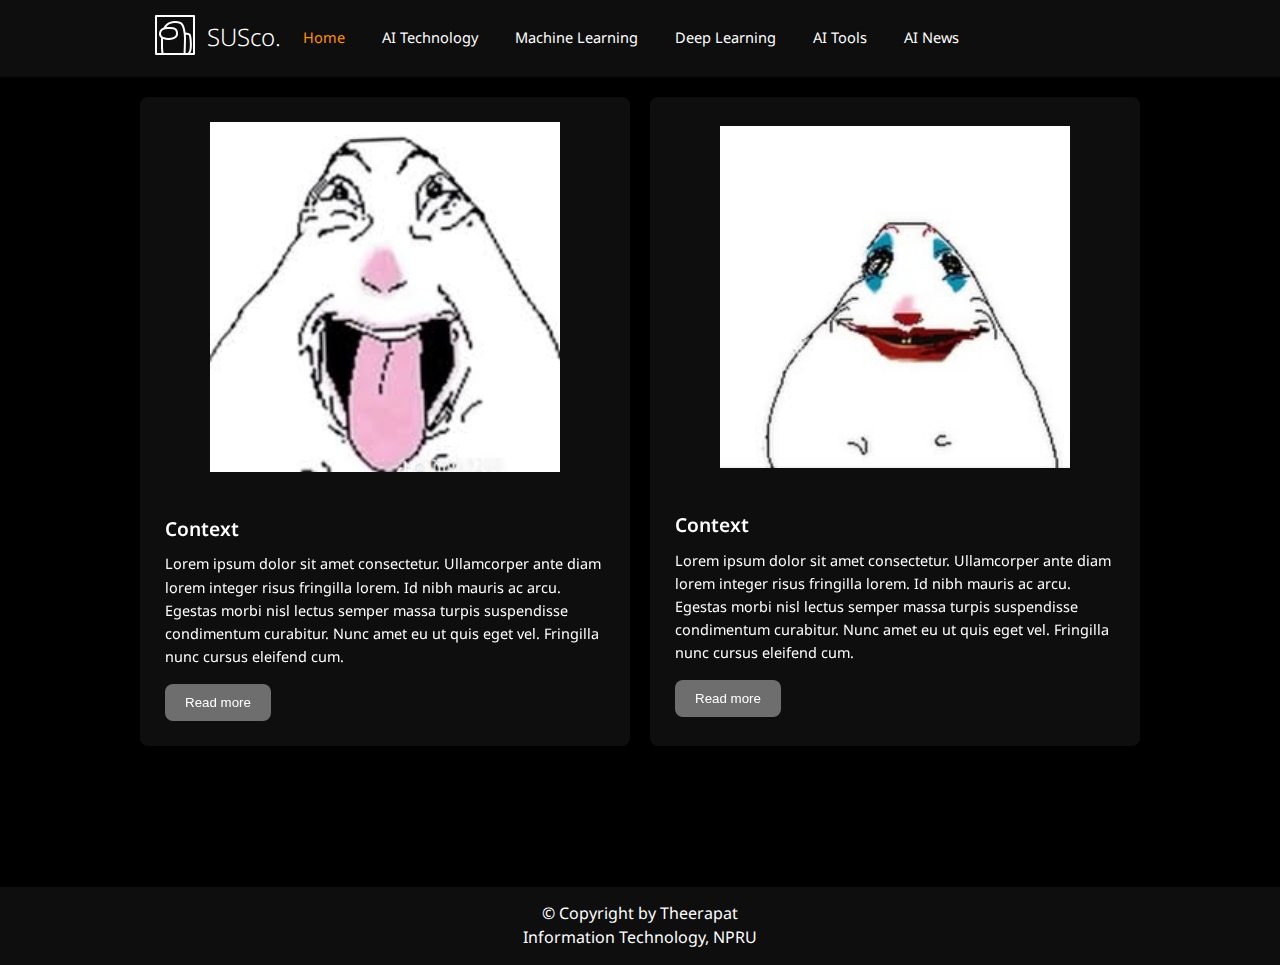
<file: W11_Mypet.html>
<!DOCTYPE html>
<html lang="en">

<head>
    <meta charset="UTF-8">
    <meta name="viewport" content="width=device-width, initial-scale=1.0">
    <link rel="preconnect" href="https://fonts.googleapis.com">
    <link rel="preconnect" href="https://fonts.gstatic.com" crossorigin>
    <link rel="stylesheet" href="css/pet.css">
    <link href="https://fonts.googleapis.com/css2?family=Noto+Sans+Thai:wght@100..900&display=swap" rel="stylesheet">
    <title>SUS co.</title>
</head>

<body>

    <header class="site-header">
        <div class="wrapper">
            <ul class="nav-menu">
                <li><img src="images/icons8-among-us-50.png" alt="sussybaka">
                    
                </li>
                <li><p class="site-title">SUSco.</p></li>
                <li><a href="#" class="active">Home</a></li>
                <li><a href="#">AI Technology</a></li>
                <li><a href="#">Machine Learning</a></li>
                <li><a href="#">Deep Learning</a></li>
                <li><a href="#">AI Tools</a></li>
                <li><a href="#">AI News</a></li>
            </ul>
        </div>

        </div>
    </header>

    <div class="hero-content">
        <div class="wrapper">

            <div class="hero-grid">

                <div class="hero-item">
                    <div class="hero-item-img"><img src="images/images (6).jpg" alt="idk"></div>

                    <h3 class="hero-item-title">Context</h2>
                        <p>Lorem ipsum dolor sit amet consectetur. Ullamcorper ante diam lorem integer risus fringilla
                            lorem. Id nibh mauris ac arcu. Egestas morbi nisl lectus semper massa turpis suspendisse
                            condimentum curabitur. Nunc amet eu ut quis eget vel. Fringilla nunc cursus eleifend cum.
                        </p>
                        <button class="button-readmore">Read more</button>
                </div>

                <div class="hero-item">
                    <div class="hero-item-img"><img src="images/761973c36699ad5602ee6a7c55cf6f90.jpg" alt="idk"></div>

                    <h3 class="hero-item-title">Context</h2>
                        <p>Lorem ipsum dolor sit amet consectetur. Ullamcorper ante diam lorem integer risus fringilla
                            lorem. Id nibh mauris ac arcu. Egestas morbi nisl lectus semper massa turpis suspendisse
                            condimentum curabitur. Nunc amet eu ut quis eget vel. Fringilla nunc cursus eleifend cum.
                        </p>
                        <button class="button-readmore">Read more</button>
                </div>



            </div>




        </div>

    </div>
    <!-- Footer-->
    <footer>
        <p>© Copyright by Theerapat</p>
        <p>Information Technology, NPRU</p>
    </footer>

</body>

</html>
</file>
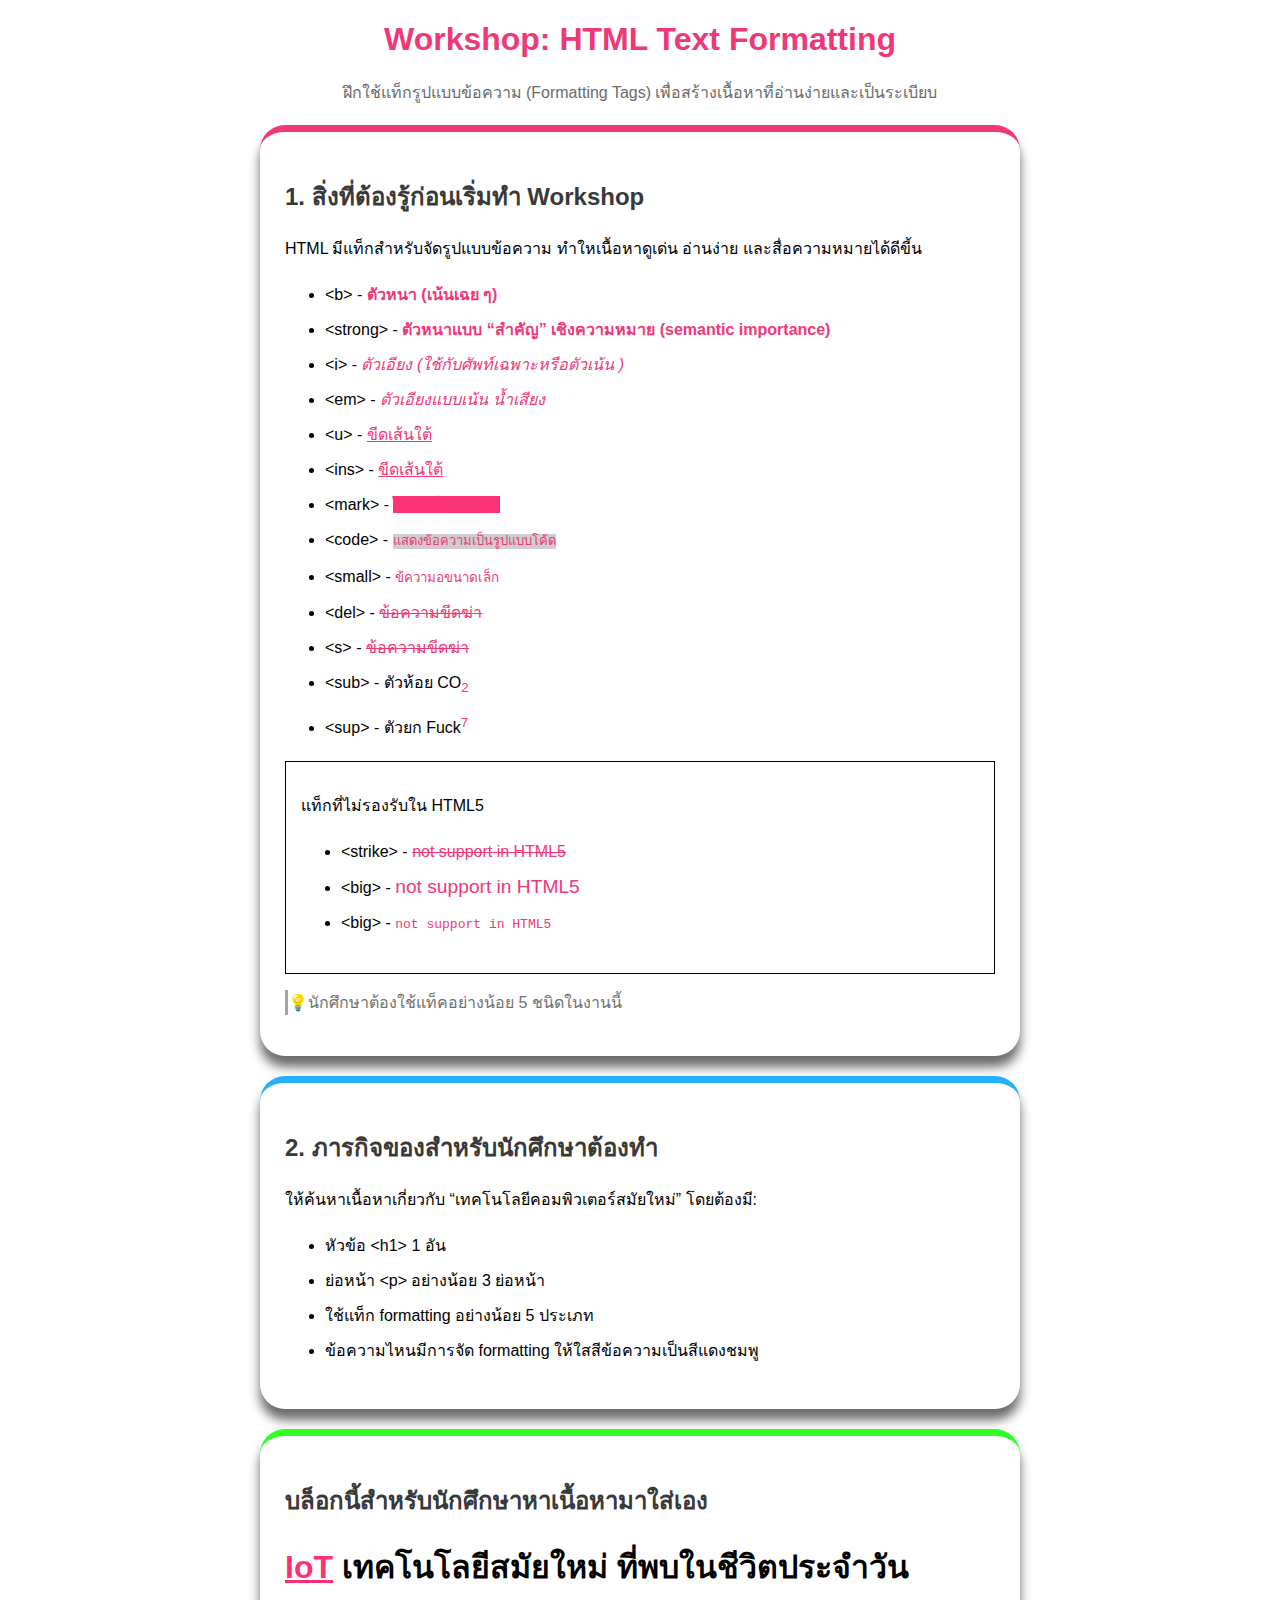
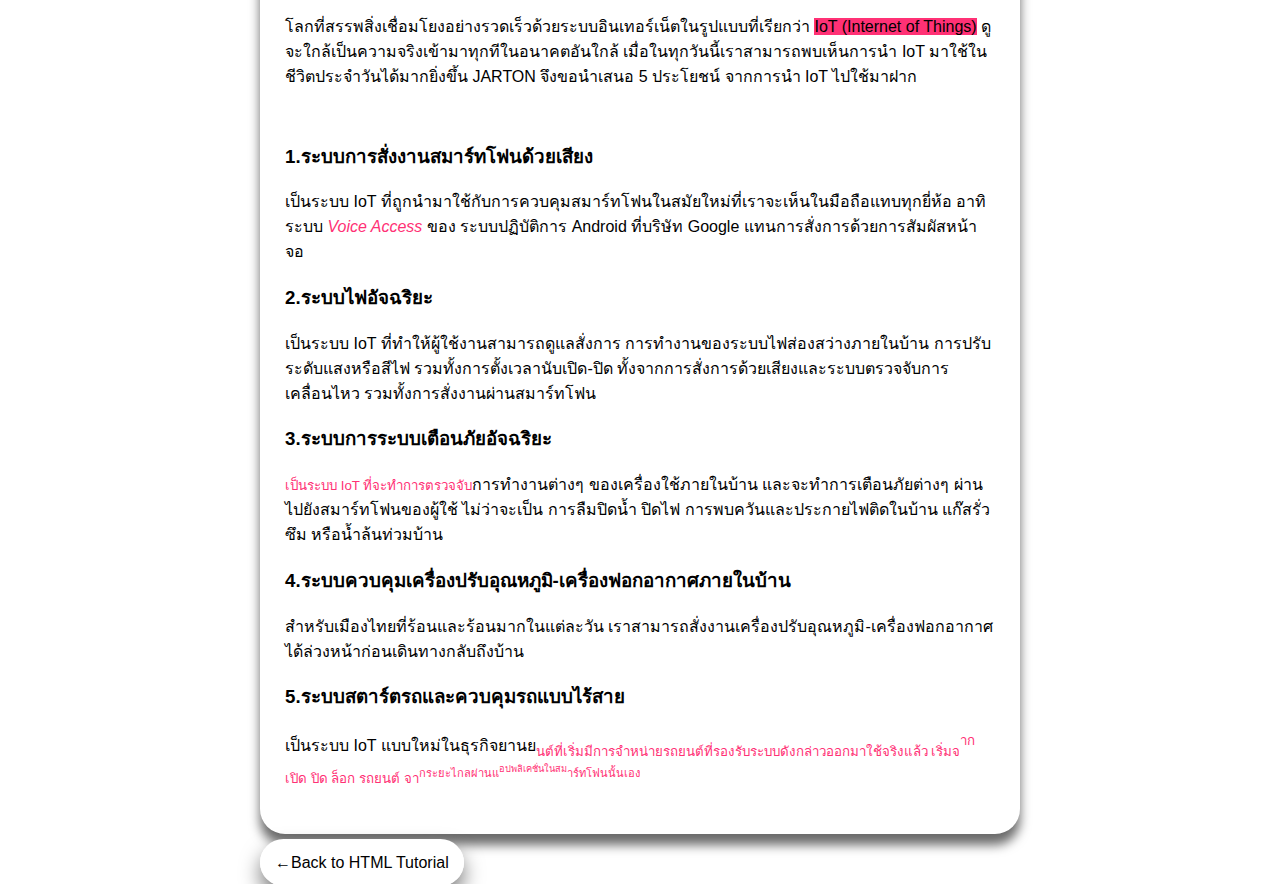
<file: WS04_01_formatting.html>
<!DOCTYPE html>
<html lang="en">
<head>
    <meta charset="UTF-8">
    <meta name="viewport" content="width=device-width, initial-scale=1.0">
    <title>Formatting</title>
</head>
<style>

    .title{
        text-align: center;
        color:rgb(240, 56, 120)

    }
    .subtitle{
        text-align: center;
        color: #6b6b6b;
    }

    body{
    font-family: sans-serif;
    }
    .container{
        background-color: rgb(255, 255, 255);
        max-width: 800px;
        margin:auto;
    }
    .card{ background-color: rgb(255, 255, 255);
        box-shadow:  0 11px 11px #6b6b6b ;
        border-radius: 25px;
        margin :20px;
        padding: 25px;
        border-top: 7px solid rgb(240, 56, 120);
        

    }

    .card.module-2 {
        border-top: 7px solid rgb(37, 175, 255);
    }
    .card.module-3 {
        border-top: 7px solid rgb(48, 255, 37);
    }

    .spacificcolor{
         color: rgb(240, 56, 120);
    }

    ul{
        line-height: 35px;
    }

    .innercard{
        border: 1px solid #000;
        padding: 15px;
        margin: auto;
    }

    header{

    }

    main{
        

    }

    footer{

    }
    .button{
    background-color: white;
    border-radius: 50px;
    margin :20px;
     box-shadow: 0 11px 20px rgb(125, 125, 125);
     padding: 15px;
}
.button:hover{
    background-color: #d3d3d3;
}
.goon{text-decoration: none ; color: #000;}
.note{border-left: solid #a4a4a4;
color: #717171;}
.note::before{content: "💡";}
mark{background-color: rgb(255, 49, 117);}
u{color: rgb(255, 49, 117);}
i{color: rgb(255, 49, 117);}
small{color: rgb(255, 49, 117);}
sub{color: rgb(255, 49, 117);}
sup{color: rgb(255, 49, 117);}



</style>
<body>
    
    <div class="container">
        <header>
            <h1 class="title">Workshop: HTML Text Formatting</h1>
            <p class="subtitle">ฝึกใช้แท็กรูปแบบข้อความ (Formatting Tags) เพื่อสร้างเนื้อหาที่อ่านง่ายและเป็นระเบียบ</p>
        </header>
        <main>
            <!-- part 1 -->
            <div class="card">
                <h2 style="color: #393939;">
                        1. สิ่งที่ต้องรู้ก่อนเริ่มทำ Workshop
                </h2>
                <p>HTML มีแท็กสำหรับจัดรูปแบบข้อความ ทำใหเนื้อหาดูเด่น อ่านง่าย และสื่อความหมายได้ดีขี้น</p>
                <ul>
                    
                    <li>&lt;b&gt; - <b class="spacificcolor">ตัวหนา (เน้นเฉย ๆ)</b></li>
                    <li>&lt;strong&gt; - <strong class="spacificcolor">ตัวหนาแบบ “สำคัญ” เชิงความหมาย (semantic importance)</strong></li>
                    <li>&lt;i&gt; - <i class="spacificcolor">ตัวเอียง (ใช้กับศัพท์เฉพาะหรือตัวเน้น )</i></li>
                    <li>&lt;em&gt; - <em class="spacificcolor">ตัวเอียงแบบเน้น น้ำเสียง</em></li>
                    <li>&lt;u&gt; - <u class="spacificcolor">ขีดเส้นใต้</u></li>
                    <li>&lt;ins&gt; - <ins class="spacificcolor">ขีดเส้นใต้</ins></li>
                    <li>&lt;mark&gt; - <mark class="spacificcolor">ไฮไลต์ข้อความ</mark></li>
                    <li>&lt;code&gt; - <code class="spacificcolor" style="background-color: #cecece;">แสดงข้อความเป็นรูปแบบโค้ด</code></li>
                    <li>&lt;small&gt; - <small class="spacificcolor">ข้ความอขนาดเล็ก</small></li>
                    <li>&lt;del&gt; - <del class="spacificcolor">ข้อความขีดฆ่า</del></li>
                    <li>&lt;s&gt; - <s class="spacificcolor">ข้อความขีดฆ่า</s></li>
                    <li>&lt;sub&gt; - ตัวห้อย CO<sub class="spacificcolor">2</sub></li>
                    <li>&lt;sup&gt; - ตัวยก Fuck<sup class="spacificcolor">7</sup></li>

                </ul>
                <section class="innercard"><p>แท็กที่ไม่รองรับใน HTML5</p>
                <ul>
                    <li>&lt;strike&gt; - <strike class="spacificcolor">not support in HTML5</strike> </li>
                    <li>&lt;big&gt; - <big class="spacificcolor">not support in HTML5</big> </li>
                    <li>&lt;big&gt; - <tt class="spacificcolor">not support in HTML5</tt> </li>
                </ul></section>
                <p class="note">นักศึกษาต้องใช้แท็คอย่างน้อย 5 ชนิดในงานนี้</p>
                
            </div>

            <!-- part 2 -->
            <div class="card module-2">

                <h2 style="color: #393939;">2. ภารกิจของสำหรับนักศึกษาต้องทำ</h2>
                <p>ให้ค้นหาเนื้อหาเกี่ยวกับ “เทคโนโลยีคอมพิวเตอร์สมัยใหม่” โดยต้องมี:</p>
                <ul>

                    <li>หัวข้อ &lt;h1&gt; 1 อัน</li>
                    <li>ย่อหน้า &lt;p&gt; อย่างน้อย 3 ย่อหน้า</li>
                    <li>ใช้แท็ก formatting อย่างน้อย 5 ประเภท</li>  
                    <li>ข้อความไหนมีการจัด formatting ให้ใสสีข้อความเป็นสีแดงชมพู</li>

                </ul>

            </div>

            <!-- part 3 -->
            <div class="card module-3">
                <h2 style="color: #393939;">บล็อกนี้สำหรับนักศึกษาหาเนื้อหามาใส่เอง</h2>
                <h1><u>IoT</u> เทคโนโลยีสมัยใหม่ ที่พบในชีวิตประจำวัน</h1>
                <p>โลกที่สรรพสิ่งเชื่อมโยงอย่างรวดเร็วด้วยระบบอินเทอร์เน็ตในรูปแบบที่เรียกว่า <mark>IoT (Internet of Things)</mark> ดูจะใกล้เป็นความจริงเข้ามาทุกทีในอนาคตอันใกล้ เมื่อในทุกวันนี้เราสามารถพบเห็นการนำ IoT มาใช้ในชีวิตประจำวันได้มากยิ่งขึ้น JARTON จึงขอนำเสนอ 5 ประโยชน์ จากการนำ IoT ไปใช้มาฝาก</p>
                <br>
                <h3>1.ระบบการสั่งงานสมาร์ทโฟนด้วยเสียง</h3>
                <p>เป็นระบบ IoT ที่ถูกนำมาใช้กับการควบคุมสมาร์ทโฟนในสมัยใหม่ที่เราจะเห็นในมือถือแทบทุกยี่ห้อ อาทิ ระบบ <i>Voice Access</i> ของ ระบบปฏิบัติการ Android ที่บริษัท Google แทนการสั่งการด้วยการสัมผัสหน้าจอ</p>
                <h3>2.ระบบไฟอัจฉริยะ</h3>
                <p>เป็นระบบ IoT ที่ทำให้ผู้ใช้งานสามารถดูแลสั่งการ การทำงานของระบบไฟส่องสว่างภายในบ้าน การปรับระดับแสงหรือสีไฟ รวมทั้งการตั้งเวลานับเปิด-ปิด ทั้งจากการสั่งการด้วยเสียงและระบบตรวจจับการเคลื่อนไหว รวมทั้งการสั่งงานผ่านสมาร์ทโฟน
</p>
                <h3>3.ระบบการระบบเตือนภัยอัจฉริยะ</h3>
                <p><small>เป็นระบบ IoT ที่จะทำการตรวจจับ</small>การทำงานต่างๆ ของเครื่องใช้ภายในบ้าน และจะทำการเตือนภัยต่างๆ ผ่านไปยังสมาร์ทโฟนของผู้ใช้ ไม่ว่าจะเป็น การลืมปิดน้ำ ปิดไฟ การพบควันและประกายไฟติดในบ้าน แก๊สรั่วซึม หรือน้ำล้นท่วมบ้าน</p>
                <h3>4.ระบบควบคุมเครื่องปรับอุณหภูมิ-เครื่องฟอกอากาศภายในบ้าน</h3>
                <p>สำหรับเมืองไทยที่ร้อนและร้อนมากในแต่ละวัน เราสามารถสั่งงานเครื่องปรับอุณหภูมิ-เครื่องฟอกอากาศได้ล่วงหน้าก่อนเดินทางกลับถึงบ้าน</p>
                <h3>5.ระบบสตาร์ตรถและควบคุมรถแบบไร้สาย</h3>
                <p>เป็นระบบ IoT แบบใหม่ในธุรกิจยานย<sub>นต์ที่เริ่มมีการจำหน่ายรถยนต์ที่รองรับระบบดังกล่าวออกมาใช้จริงแล้ว เริ่มจ</sub><sup>ากเปิด ปิด ล็อก รถยนต์ จา<sup>กระยะไกลผ่านแ<sup>อปพลิเคชั่นในสม</sup>าร์ทโฟนนั้นเอง</sup></p>
            </div></sub>
        </main>
        <footer>
            <span class="button">&larr;<a class="goon" href="index.html">Back to HTML Tutorial</a></span>
        </footer>

    </div>
    


</body>
</html>
</file>
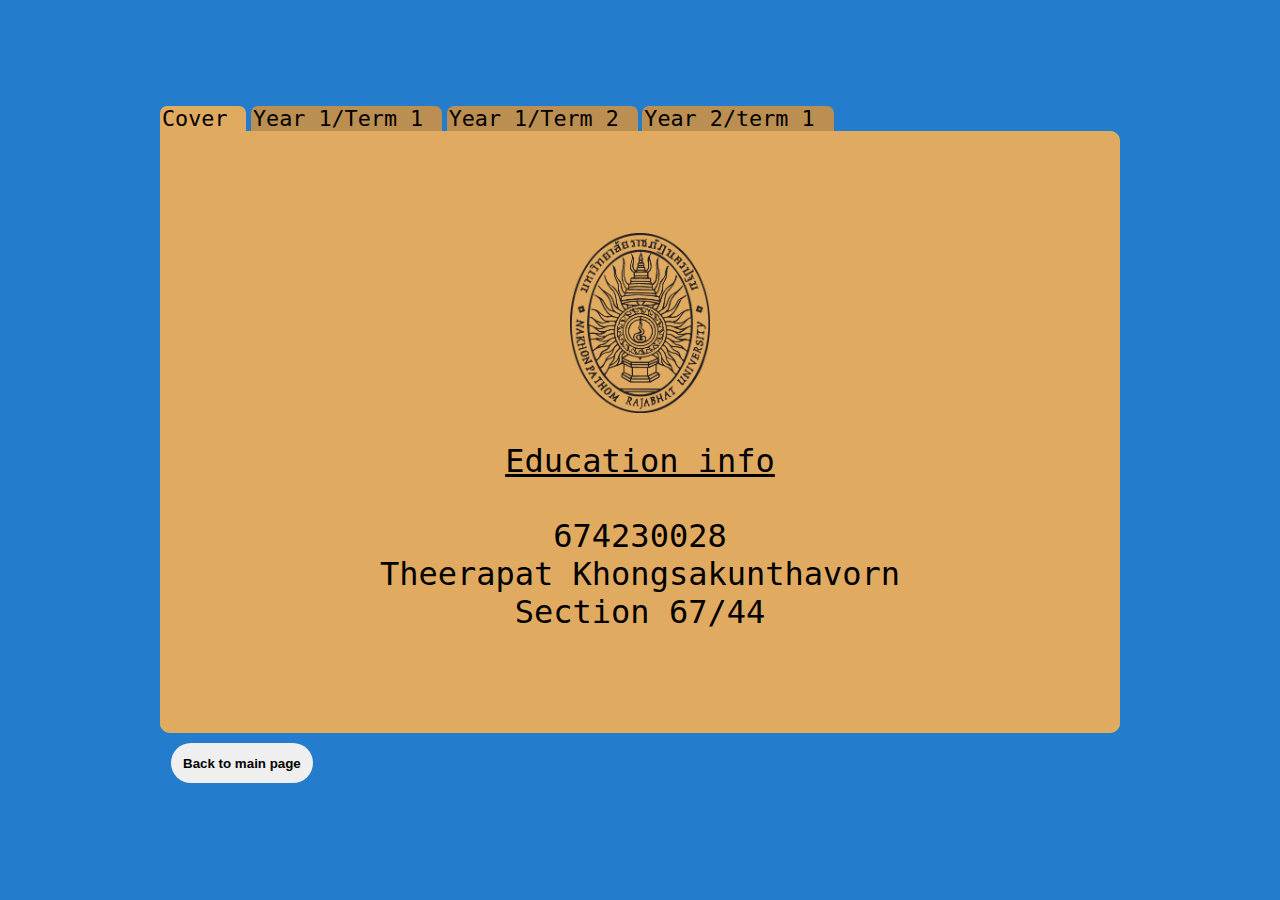
<file: WS08_01_educationreport.html>
<!DOCTYPE html>
<html lang="en">
<head>
    <meta charset="UTF-8">
    <meta name="viewport" content="width=device-width, initial-scale=1.0">
    <title>Myeducation</title>
    <link rel="stylesheet" href="css/Edustyles.css">
</head>

<body>



    <header>


    </header>

    <main>
        <div>
            <code class="tab covertone" id="covertab">Cover</code>
            <code class="tab" id="tab1">Year 1/Term 1</code>
            <code class="tab" id="tab2">Year 1/Term 2</code>
            <code class="tab" id="tab3">Year 2/term 1</code>
        <div class="papersize">
            <div class="cover" id="covered">
                <img src="images/npru.png" class="logosize">
                <code><u>Education info</u></code>
                <br>
                <code>674230028</code>
                <code>Theerapat Khongsakunthavorn</code>
                <code>Section 67/44</code>

            </div>

            <div class="paperinfo" id="info1">
                <div class="textinfo">
                    <code><b>Year 1/Term 1 |  </b> Theerapat Khongsakunthavorn 674230028</code>
                    <code><table>
                        
                        <tr>
                            <th>Subject Code</th>
                            <th>Subject Name</th>
                            <th>Section</th>
                            <th>Cradit</th>
                            <th>Grade</th>
                        </tr>
                        <tr>
                            <td>1500001</td>
                            <td>English for social communication</td>
                            <td>67/44</td>
                            <td>0</td>
                            <td>PD</td>
                        </tr>
                        <tr>
                            <td>1500204</td>
                            <td>Communication like leader</td>
                            <td>67/44</td>
                            <td>3</td>
                            <td>B+</td>
                        </tr>
                        <tr>
                            <td>2500201</td>
                            <td>Spirit of Nakhon Pathom Rajabhat</td>
                            <td>67/44</td>
                            <td>3</td>
                            <td>A</td>
                        </tr>
                        <tr>
                            <td> 7201101</td>
                            <td>Mathematics and statistics for information technology</td>
                            <td>67/44</td>
                            <td>3</td>
                            <td>B</td>
                        </tr>
                        <tr>
                            <td>7201102</td>
                            <td>Computer System</td>
                            <td>67/44</td>
                            <td>3</td>
                            <td>A</td>
                        </tr>
                        <tr>
                            <td>7201103</td>
                            <td>Fundamental of computer programing</td>
                            <td>67/44</td>
                            <td>3</td>
                            <td>A</td>
                        </tr>
                        <tr>
                            <td>7201401</td>
                            <td>Multimedia software package</td>
                            <td>67/44</td>
                            <td>3</td>
                            <td>B+</td>
                        </tr>
                    </table></code>
                <code><b>THIS SEMESTER | </b>GPA : 3.66</code>
                <br>
                <code><b>CUMULATIVE TO THIS SEMESTER | </b>GPA : 3.66</code>
                </div>
                
            </div>

            <div class="paperinfo" id="info2">
                <div class="textinfo">
                    <code><b>Year 1/Term 2 |  </b> Theerapat Khongsakunthavorn 674230028</code>
                    <code><table>
                        
                        <tr>
                            <th>Subject Code</th>
                            <th>Subject Name</th>
                            <th>Section</th>
                            <th>Cradit</th>
                            <th>Grade</th>
                        </tr>
                        <tr>
                            <td>1500002</td>
                            <td>English for social communication 2</td>
                            <td>67/44</td>
                            <td>0</td>
                            <td>PD</td>
                        </tr>
                        <tr>
                            <td>2000201</td>
                            <td>The philosophy of sufficiency economy</td>
                            <td>67/44</td>
                            <td>3</td>
                            <td>A</td>
                        </tr>
                        <tr>
                            <td>2000202</td>
                            <td>Colors of Life</td>
                            <td>67/44</td>
                            <td>3</td>
                            <td>A</td>
                        </tr>
                        <tr>
                            <td>4000201</td>
                            <td>Digital technology and innovation</td>
                            <td>67/44</td>
                            <td>3</td>
                            <td>A</td>
                        </tr>
                        <tr>
                            <td>7201301</td>
                            <td>Introduction to Computer Networks</td>
                            <td>67/44</td>
                            <td>3</td>
                            <td>A</td>
                        </tr>
                        <tr>
                            <td>7201402</td>
                            <td>Visual programming</td>
                            <td>67/44</td>
                            <td>3</td>
                            <td>A</td>
                        </tr>
                        <tr>
                            <td>7202105</td>
                            <td>Information Assurance and Security</td>
                            <td>67/44</td>
                            <td>3</td>
                            <td>A</td>
                        </tr>
                    </table></code>
                <code><b>THIS SEMESTER | </b>GPA : 4.00</code>
                <br>
                <code><b>CUMULATIVE TO THIS SEMESTER | </b>GPA : 3.83</code>
                </div>
                
            </div>

            <div class="paperinfo" id="info3">
                <div class="textinfo">
                    <code><b>Year 2/Term 1 |  </b> Theerapat Khongsakunthavorn 674230028</code>
                    <code><table>
                        
                        <tr>
                            <th>Subject Code</th>
                            <th>Subject Name</th>
                            <th>Section</th>
                            <th>Cradit</th>
                            <th>Grade</th>
                        </tr>
                        <tr>
                            <td>1500201</td>
                            <td>English for Cross-Cultural Communication</td>
                            <td>67/44</td>
                            <td>3</td>
                            <td>A</td>
                        </tr>
                        <tr>
                            <td>2000203</td>
                            <td>Management in the 21st Century</td>
                            <td>67/44</td>
                            <td>3</td>
                            <td>A</td>
                        </tr>
                        <tr>
                            <td>4000203</td>
                            <td>Fit for Firm</td>
                            <td>67/44</td>
                            <td>3</td>
                            <td>B</td>
                        </tr>
                        <tr>
                            <td>7202302</td>
                            <td>Operating system</td>
                            <td>67/44</td>
                            <td>3</td>
                            <td>B+</td>
                        </tr>
                        <tr>
                            <td>7201102</td>
                            <td>Data structures and database systems</td>
                            <td>67/44</td>
                            <td>3</td>
                            <td>B+</td>
                        </tr>
                        <tr>
                            <td>7201103</td>
                            <td>e-commerce</td>
                            <td>67/44</td>
                            <td>3</td>
                            <td>A</td>
                        </tr>

                    </table></code>
                <code><b>THIS SEMESTER | </b>GPA : 3.66</code>
                <br>
                <code><b>CUMULATIVE TO THIS SEMESTER | </b>GPA : 3.77</code>
                </div>
                
            </div>
        
        </div>
        <a href="index.html"><button class="backbtn">Back to main page</button></a>
</div>

<script>

document.getElementById("covered").addEventListener("click",function() {
    document.getElementById("covered").style.display = "none"
    document.getElementById("tab1").style.backgroundColor = "rgb(224, 171, 96)"
    document.getElementById("info1").style.display = "flex"
    document.getElementById("covertab").style.backgroundColor = "rgb(187, 142, 81)"
})

document.getElementById("tab1").addEventListener("click",function () {
    document.getElementById("covered").style.display = "none"
    document.getElementById("tab1").style.backgroundColor = "rgb(224, 171, 96)"
    document.getElementById("tab2").style.backgroundColor = "rgb(187, 142, 81)"
    document.getElementById("tab3").style.backgroundColor = "rgb(187, 142, 81)"
    document.getElementById("covertab").style.backgroundColor = "rgb(187, 142, 81)"
    document.getElementById("info1").style.display = "flex"
    document.getElementById("info2").style.display = "none"
    document.getElementById("info3").style.display = "none"
})

document.getElementById("tab2").addEventListener("click",function () {
    document.getElementById("covered").style.display = "none"
    document.getElementById("tab1").style.backgroundColor = "rgb(187, 142, 81)"
    document.getElementById("tab2").style.backgroundColor = "rgb(224, 171, 96)"
    document.getElementById("tab3").style.backgroundColor = "rgb(187, 142, 81)"
    document.getElementById("covertab").style.backgroundColor = "rgb(187, 142, 81)"
    document.getElementById("info1").style.display = "none"
    document.getElementById("info2").style.display = "flex"
    document.getElementById("info3").style.display = "none"
})

document.getElementById("tab3").addEventListener("click",function () {
    document.getElementById("covered").style.display = "none"
    document.getElementById("tab1").style.backgroundColor = "rgb(187, 142, 81)"
    document.getElementById("tab2").style.backgroundColor = "rgb(187, 142, 81)"
    document.getElementById("tab3").style.backgroundColor = "rgb(224, 171, 96)"
    document.getElementById("covertab").style.backgroundColor = "rgb(187, 142, 81)"
    document.getElementById("info1").style.display = "none"
    document.getElementById("info2").style.display = "none"
    document.getElementById("info3").style.display = "flex"
})

document.getElementById("covertab").addEventListener("click",function () {
    document.getElementById("covered").style.display = "flex"
    document.getElementById("tab1").style.backgroundColor = "rgb(187, 142, 81)"
    document.getElementById("tab2").style.backgroundColor = "rgb(187, 142, 81)"
    document.getElementById("tab3").style.backgroundColor = "rgb(187, 142, 81)"
    document.getElementById("covertab").style.backgroundColor = "rgb(224, 171, 96)"
    document.getElementById("info1").style.display = "none"
    document.getElementById("info2").style.display = "none"
    document.getElementById("info3").style.display = "none"
})

</script>
    </main>
    <footer>
        <div></div>

    </footer>
    
</body>
</html>
</file>
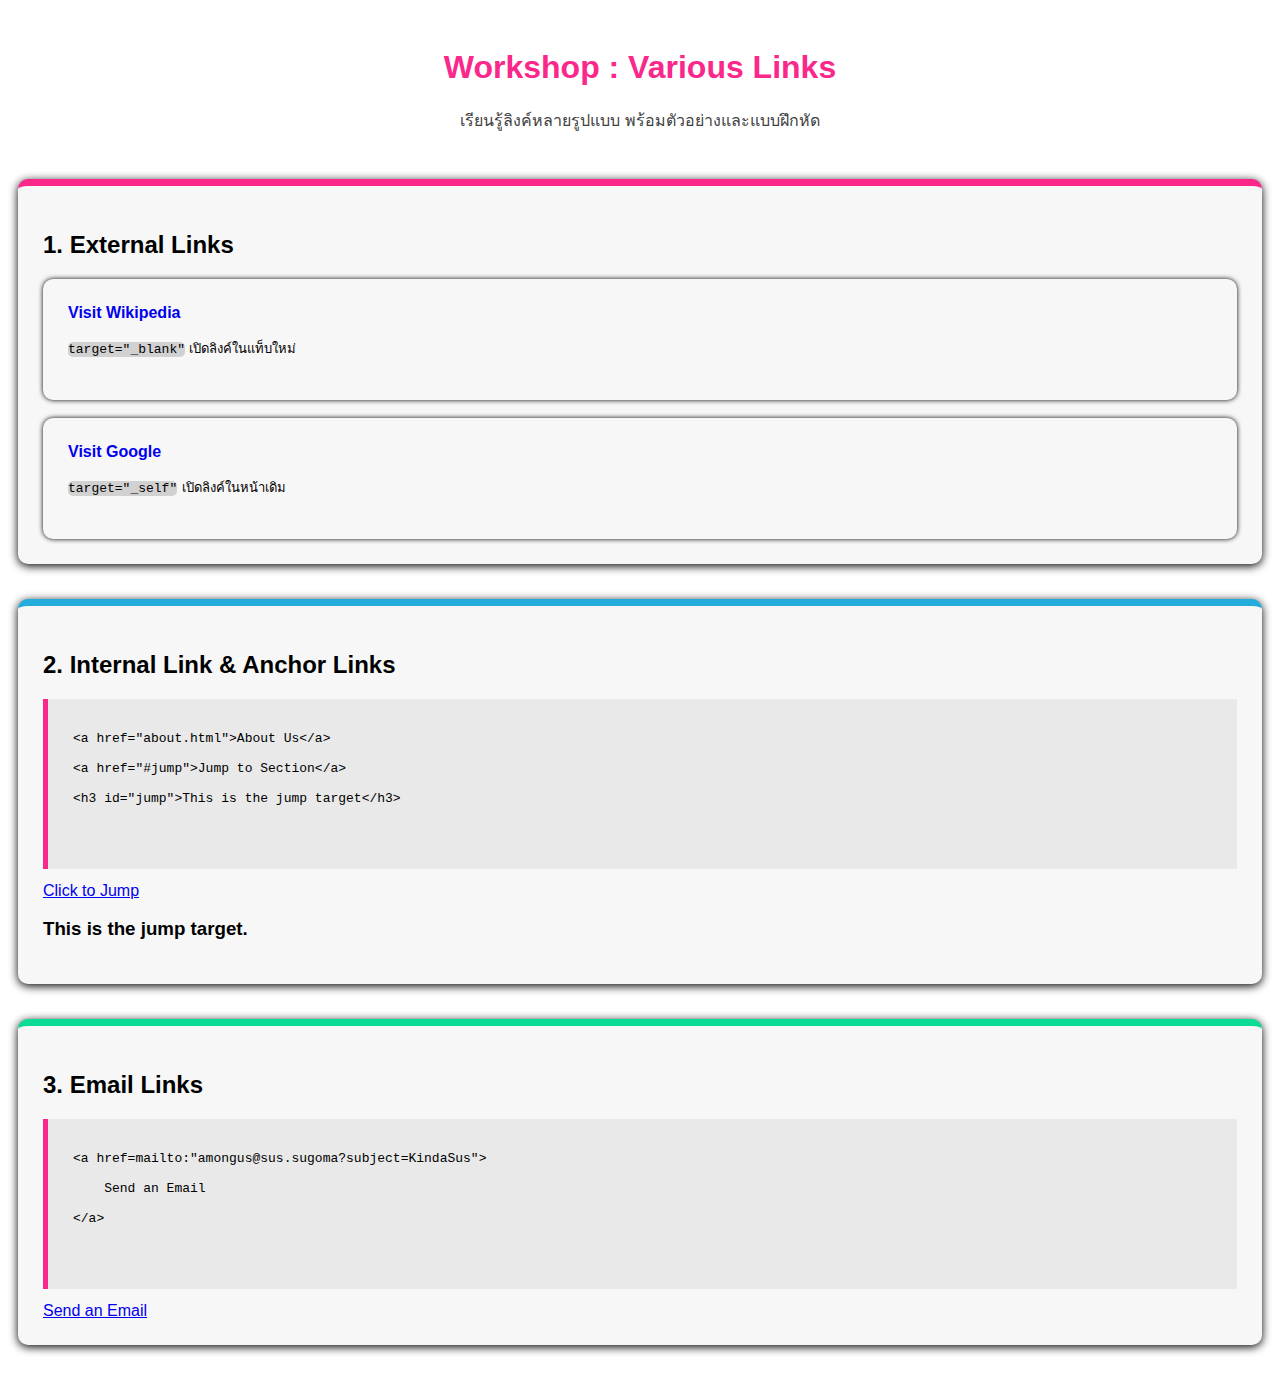
<file: WS_06_layout.html>
<!DOCTYPE html>
<html lang="en">
<head>
    <meta charset="UTF-8">
    <meta name="viewport" content="width=
    , initial-scale=1.0">
    <title>layout</title>
</head>

<style>

    body{
        font-family: sans-serif;
    }
    header{
        text-align: center;
        padding: 20px;
    }
    .container{
        background-color: rgb(223, 223, 223);
        max-width: 1200px;
        margin: auto;

    }
    .card1{
        margin:  10px 10px 35px 10px;
        padding: 25px 25px 25px 25px;
        background-color: rgb(247, 247, 247);
        box-shadow: 0px 2px 10px 0px;
        border-radius: 10px;
        border-top: 7px rgb(250, 40, 138) solid;


    }
    .card2{
        padding: 25px 25px 25px 25px;
        box-shadow: 0px 0px 5px 0px;
        border-radius: 10px;

    }

    a{
        text-decoration: none;
    }
    mark{
        background-color: rgb(209, 209, 209);
        border-radius: 5px;
    }
    pre{
        border-left: 5px rgb(250, 40, 138) solid;
        background-color: rgb(233, 233, 233);
        padding: 25px 0px 25px 25px;
        line-height: 30px;
    }

    html{
        scroll-behavior: smooth;
    }
    .btn-link{
        background-color: blueviolet;
        padding: 10px;
        border-radius: 10px;
        text-decoration: none;
        color:aliceblue;
    }
    .note{border-left:4px solid #b7b7b7;}
    .note::before{content: "💡";}

</style>

<body>
    <header><h1 id="jump" style="color: rgb(250, 40, 138);">Workshop : Various Links</h1>
    <p style="color: rgb(65, 65, 65);">เรียนรู้ลิงค์หลายรูปแบบ พร้อมตัวอย่างและแบบฝึกหัด</p></header>
    <main>

        <section class="card1">

            <h2>1. External Links</h2>
            <div class="card2">
                <b><a target="_blank" href="https://www.wikipedia.org">Visit Wikipedia</a></b>
                <p><code><mark>target="_blank"</mark></code> <code>เปิดลิงค์ในแท็บใหม่</code></p>
            </div>
            <br>
            <div class="card2">
                <b><a target="_self" href="https://www.google.com/?hl=th/">Visit Google</a></b>
                <p><code><mark>target="_self"</mark></code> <code>เปิดลิงค์ในหน้าเดิม</code></p>
            </div>

        </section>

        <section class="card1" style="border-color: rgb(36, 172, 218);">

            <h2>2. Internal Link & Anchor Links</h2>
            <pre>&lt;a href="about.html"&gt;About Us&lt;/a&gt;
&lt;a href="#jump"&gt;Jump to Section&lt;/a&gt;
&lt;h3 id="jump"&gt;This is the jump target&lt;/h3&gt;
            </pre>
            <a style="text-decoration: underline;" href="#jump">Click to Jump</a>
            <h3>This is the jump target.</h3>

        </section>

        <section class="card1" style="border-color: rgb(12, 219, 150);">
            <h2>3. Email Links</h2>
            <pre>&lt;a href=mailto:"amongus@sus.sugoma?subject=KindaSus"&gt;
    Send an Email
&lt;/a&gt;
            </pre>
            <a style="text-decoration: underline;" href="mailto:amongus@sus.sugoma?subject=KindaSus"> Send an Email</a>
        </section>

    </main>
    <footer></footer>
    
</body>
</html>
</file>
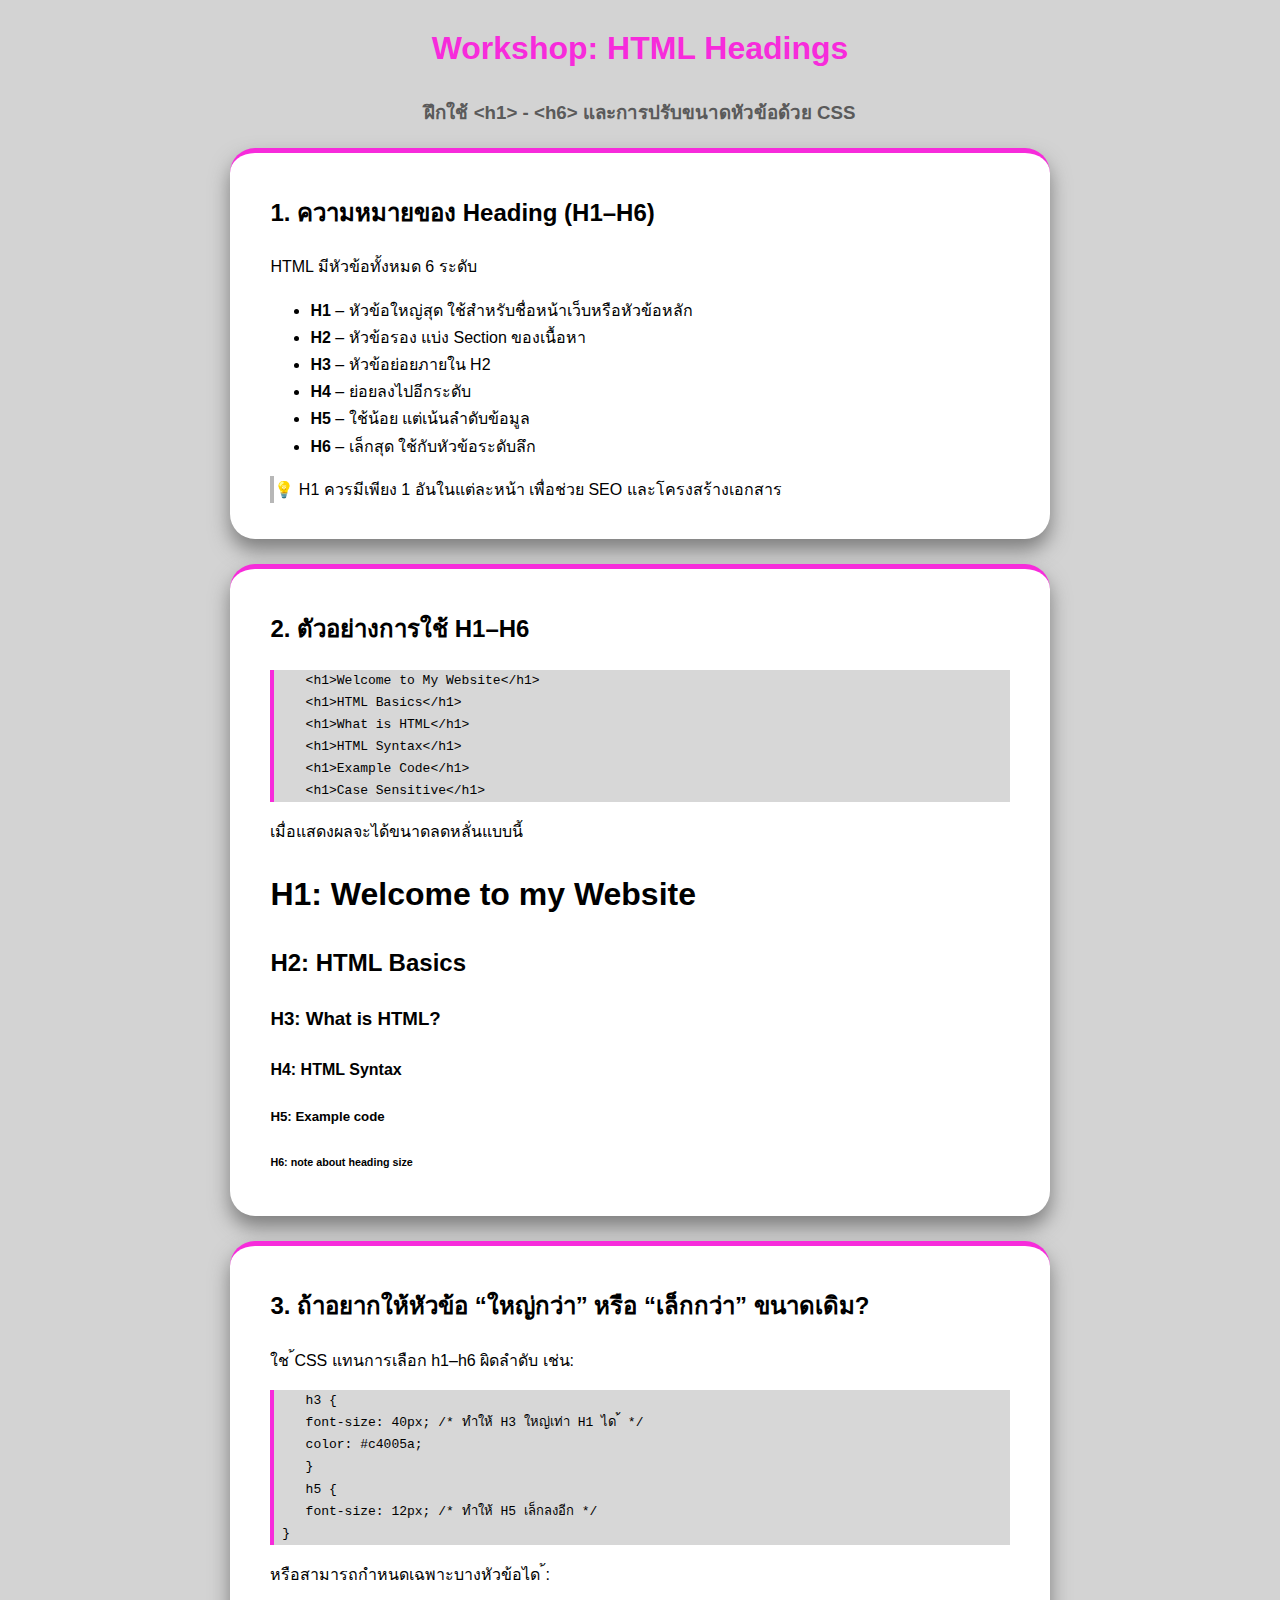
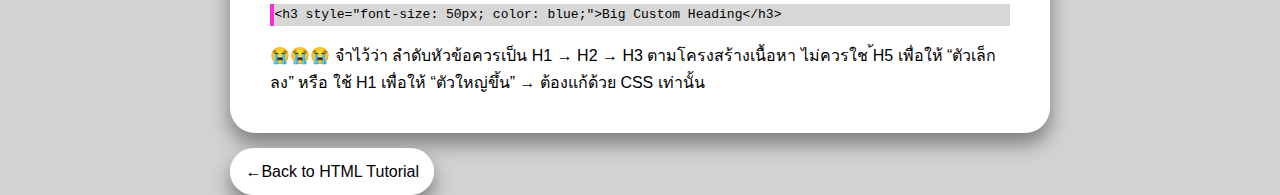
<file: 6744/W03_01_heading.html>
<!DOCTYPE html>
<html lang="en">
<head>
    <meta charset="UTF-8">
    <meta name="viewport" content="width=device-width, initial-scale=1.0">
    <title>Heading</title>
</head>

<style>

body{font-family: sans-serif;
margin-left: 18%;
margin-right: 18%;
padding: 0;
line-height: 1.7;
background-color: lightgray;}



.title{
    color: #f72bdb;
    text-align: center;
}

.subtitle{
    text-align: center;
    color: #5a5a5a;
}
.card{
    margin-bottom: 25px;
    border-top: 5px solid #f72bdb;
    background-color: #ffffff;
    padding:20px 40px;
    border-radius: 25px;
    box-shadow: 0 11px 20px rgb(125, 125, 125);
}
.button{
    background-color: white;
    border-radius: 50px;
     box-shadow: 0 11px 20px rgb(125, 125, 125);
     padding: 15px;
}
.button:hover{
    background-color: #d3d3d3;
}
.goon{text-decoration: none ; color: #000;;}
.note{border-left:4px solid #b7b7b7;}
.note::before{content: "💡";}
.note2::before{content: "😭😭😭";}
pre{border-left: 4px solid #f72bdb;background-color: #d7d7d7;}

</style>

<body>

    <h1 class="title">Workshop: HTML Headings</h1>
    <h3 class="subtitle">ฝึกใช้ &lt;h1&gt; - &lt;h6&gt; และการปรับขนาดหัวข้อด้วย CSS</h3>
    <div class="container">
    
<!--Section1-->
<section class="card">
    <h2>1. ความหมายของ Heading (H1–H6)</h2>
    <p>HTML มีหัวข้อทั้งหมด 6 ระดับ</p>

    <ul>

    <li><b>H1</b> – หัวข้อใหญ่สุด ใช้สำหรับชื่อหน้าเว็บหรือหัวข้อหลัก</li>
    <li><b>H2</b> – หัวข้อรอง แบ่ง Section ของเนื้อหา</li>
    <li><b>H3</b> – หัวข้อย่อยภายใน H2</li>
    <li><b>H4</b> – ย่อยลงไปอีกระดับ</li>
    <li><b>H5</b> – ใช้น้อย แต่เน้นลำดับข้อมูล</li>
    <li><b>H6</b> – เล็กสุด ใช้กับหัวข้อระดับลึก</li>

    </ul>
    <p class="note">  H1 ควรมีเพียง 1 อันในแต่ละหน้า เพื่อช่วย SEO และโครงสร้างเอกสาร</p>
    </section>
</section>

<!--Section2-->
<section class="card">
    <h2>2. ตัวอย่างการใช้ H1–H6</h2>
<Pre>
    &lt;h1&gt;Welcome to My Website&lt;/h1&gt;
    &lt;h1&gt;HTML Basics&lt;/h1&gt;
    &lt;h1&gt;What is HTML&lt;/h1&gt;
    &lt;h1&gt;HTML Syntax&lt;/h1&gt;
    &lt;h1&gt;Example Code&lt;/h1&gt;
    &lt;h1&gt;Case Sensitive&lt;/h1&gt;
</Pre>
    <p>เมื่อแสดงผลจะได้ขนาดลดหลั่นแบบนี้</p>
    <h1>H1: Welcome to my Website</h1>
    <h2>H2: HTML Basics</h2>
    <h3>H3: What is HTML?</h3>
    <h4>H4: HTML Syntax</h4>
    <h5>H5: Example code</h5>
    <h6>H6: note about heading size</h6>
    </section>
</section>


<!--Section3-->
<section class="card">
    <h2>3. ถ้าอยากให้หัวข้อ “ใหญ่กว่า” หรือ “เล็กกว่า” ขนาดเดิม?</h2>
    <p>ใช ้CSS แทนการเลือก h1–h6 ผิดลำดับ เช่น:</p>

 <pre>
    h3 {
    font-size: 40px; /* ทำให้ H3 ใหญ่เท่า H1 ได ้ */
    color: #c4005a;
    }
    h5 {
    font-size: 12px; /* ทำให้ H5 เล็กลงอีก */
 }</pre>

 <p>หรือสามารถกำหนดเฉพาะบางหัวข้อได ้:</p>

 <pre>&lt;h3 style="font-size: 50px; color: blue;"&gt;Big Custom Heading&lt;/h3&gt;</pre>

    </ul>
    <p class="note2">  จำไว้ว่า ลำดับหัวข้อควรเป็น H1 → H2 → H3 ตามโครงสร้างเนื้อหา ไม่ควรใช ้H5 เพื่อให้ “ตัวเล็กลง” หรือ ใช้ H1
เพื่อให้ “ตัวใหญ่ขึ้น” → ต้องแก้ด้วย CSS เท่านั้น</p>
    </section>
</section>
</div>
<span class="button">&larr;<a class="goon" href="index.html">Back to HTML Tutorial</a></span>

</body>
</html>
</file>
<file: css/pet.css>
* {
    box-sizing: border-box;
    margin: 0;
    padding: 0;
}

body {
    font-family: "Noto Sans Thai", sans-serif;
    background-color: rgb(162, 231, 252);
    
}

.wrapper {
    width: 1000px;
    max-width: 100%;
    margin: 0 auto;

}

.site-header {
    background-color: #0e0e0e;
    display: flex;
    flex-direction:column;
}

.header-inner {
    
    justify-content: space-between;
    align-items: center;
    padding: 15px 0;
}

.site-title {
    font-size: 1.5rem;
    font-weight: 300;
    color: white;
}


a {
    color: blue;
    text-decoration: none;
}

a:hover {
    text-decoration: underline;
}

.main-nav {
    background-color: rgb(43, 206, 255);
}

.nav-menu {
    align-items: center;
    padding: 10px;
    list-style-type: none;
    display: flex;
    gap: 7px;
    flex-wrap: wrap;
    /*justify-content: center;
  align-items: center;*/
}

.nav-menu li a {
    color: white;
    font-size: 0.91rem;
    display: block;
    padding: 10px 15px;
}

.nav-menu li a:hover,
.nav-menu li a.active {

    color: #FF9000;

}

.hero-title {
    font-size: 2rem;
    font-weight: 700;
    color: rgb(255, 255, 255);
    text-shadow: 0 2px 4px rgb(0, 0, 0);
    text-align: center;
    margin-top: 20px;
    margin-bottom: 20px;
}

.hero-item {
    display: flex;
    flex-direction: column;
    justify-content: center;
    background-color: #0E0E0E;
    border-radius: 8px;
    padding: 25px;
    box-shadow: 0 2px 8px rgba(0, 0, 0, 0.1);
    backdrop-filter: blur(10px);
    transition: all 0.3s ease;
}

.hero-item:hover {
    transform: translateY(-5px);
    box-shadow: 0 8px 25px rgba(0, 0, 0, 0.15);
    background: rgb(37, 37, 37);
}

.hero-item h3 {
    font-size: 1.2rem;
    font-weight: 600;
    color: #ffffff;
    line-height: 1.3;
    margin-bottom: 10px;
}

.hero-item p {
    font-size: 0.9rem;
    color: #ffffff;
    line-height: 1.6;
    margin-bottom: 15px;
}

.hero-content {
    background-color: #000000;
    padding: 20px;
    margin-bottom: 0px;
    display: flex;
    flex-direction: column;
    min-height: 90vh;
}

.hero-grid {
    display: grid;
    gap: 20px;
    grid-template-columns: repeat(2, minmax(350px, 1fr));
}

.button-readmore {
    align-self:self-start;
    border-radius: 8px;
    color: #ffffff;
background-color: #6e6e6e;
padding: 11px 20px 11px 20px;
transition-duration: 0.3s;
border: none;
}

.hero-item-img{
    align-self: center;
    width: auto;
    height: auto;
    padding-bottom: 5%;
}
.hero-item-img img{
    width: 350px;
    padding-bottom: 5%;
    object-fit: contain;
}

.hero-item .button-readmore:hover{
    background-color: #FF9000;
    box-shadow: 1px 1px 5px black;

}


footer{
    color: white;
    text-align: center;
    padding: 15px;
        background-color: #0E0E0E;
    margin-top: auto;}
</file>
<file: css/Edustyles.css>
* {
    box-sizing: border-box;
    margin: 0;
    padding: 0;
    
}
body{
    background-color: rgb(35, 125, 204);
    font-family:'Franklin Gothic Medium', 'Arial Narrow', Arial, sans-serif;
}
main{
    display:flex;
    justify-content: center;
    align-items: center;
    width: 100vw;
    height: 100vh;
    color: aliceblue;
}

.papersize{
    display: flex;
    justify-content: center;
    align-items: center;
    border-bottom-left-radius: 10px;
    border-bottom-right-radius: 10px;
    border-top-right-radius: 10px;
    width: 75vw;
    height: 47vw;
    background-color: rgb(224, 171, 96);
}
.paperinfo{
    background-color: azure;
    display: none;
    width: 70vw;
    height: 43vw;
}
.textinfo{
    width: 100%;
    color: black;
    font-size: 1.3vw;
    padding: 2.5%;
}
.tab{
    display: inline-block;
    background-color: rgb(187, 142, 81);
    font-size:1.7vw;
    padding: 0px 19px 0px 2px;
    border-top-right-radius: 7px;
    border-top-left-radius: 7px;
    color: black;

    
}

.cover{
    color: black;
    border-bottom-left-radius: 10px;
    border-bottom-right-radius: 10px;
    border-top-right-radius: 10px;
    display:flex;
    flex-direction: column;
    font-size: 2.5vw;
    width: 100%;
    height: 100%;
    justify-content: center;
    background-color: rgb(224, 171, 96);
    align-items: center;
    
}
.logosize{
    width: 11vw;
    margin-bottom: 3%;

}
.tab.covertone{
    background-color:rgb(224, 171, 96)
}
table{
    margin-top: 2%;
    margin-left: auto;
    margin-right: auto;
    margin-bottom: 2%;
      border-collapse: collapse;
  width: 100%;
}
td, th {
  border: 1px solid #dddddd;
  text-align: left;
  padding: 8px;
}
th{
    background-color: rgb(94, 94, 94);
    color: white;
}
.backbtn{
    border: none;
    border-radius: 50px;
    font-weight: bold;
    margin: 1.1%;
    padding: 1.3%;
}
</file>
